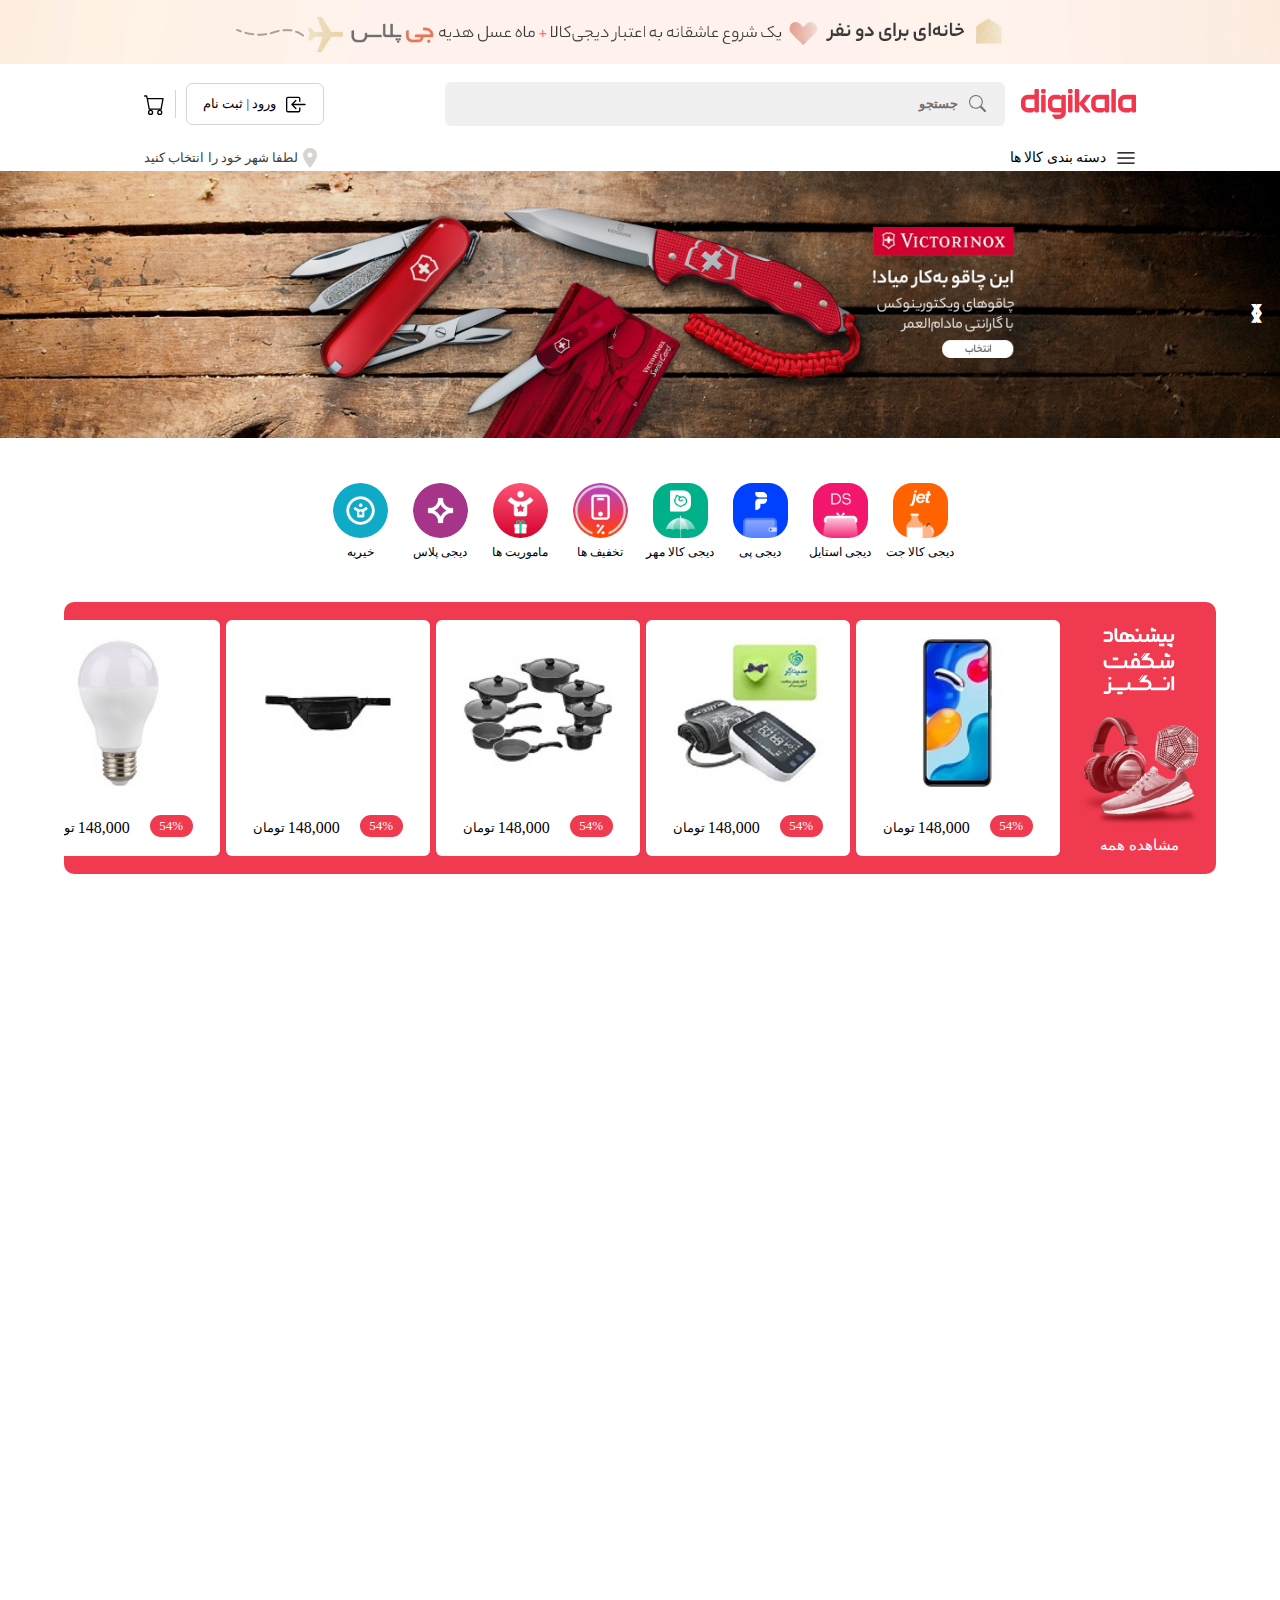
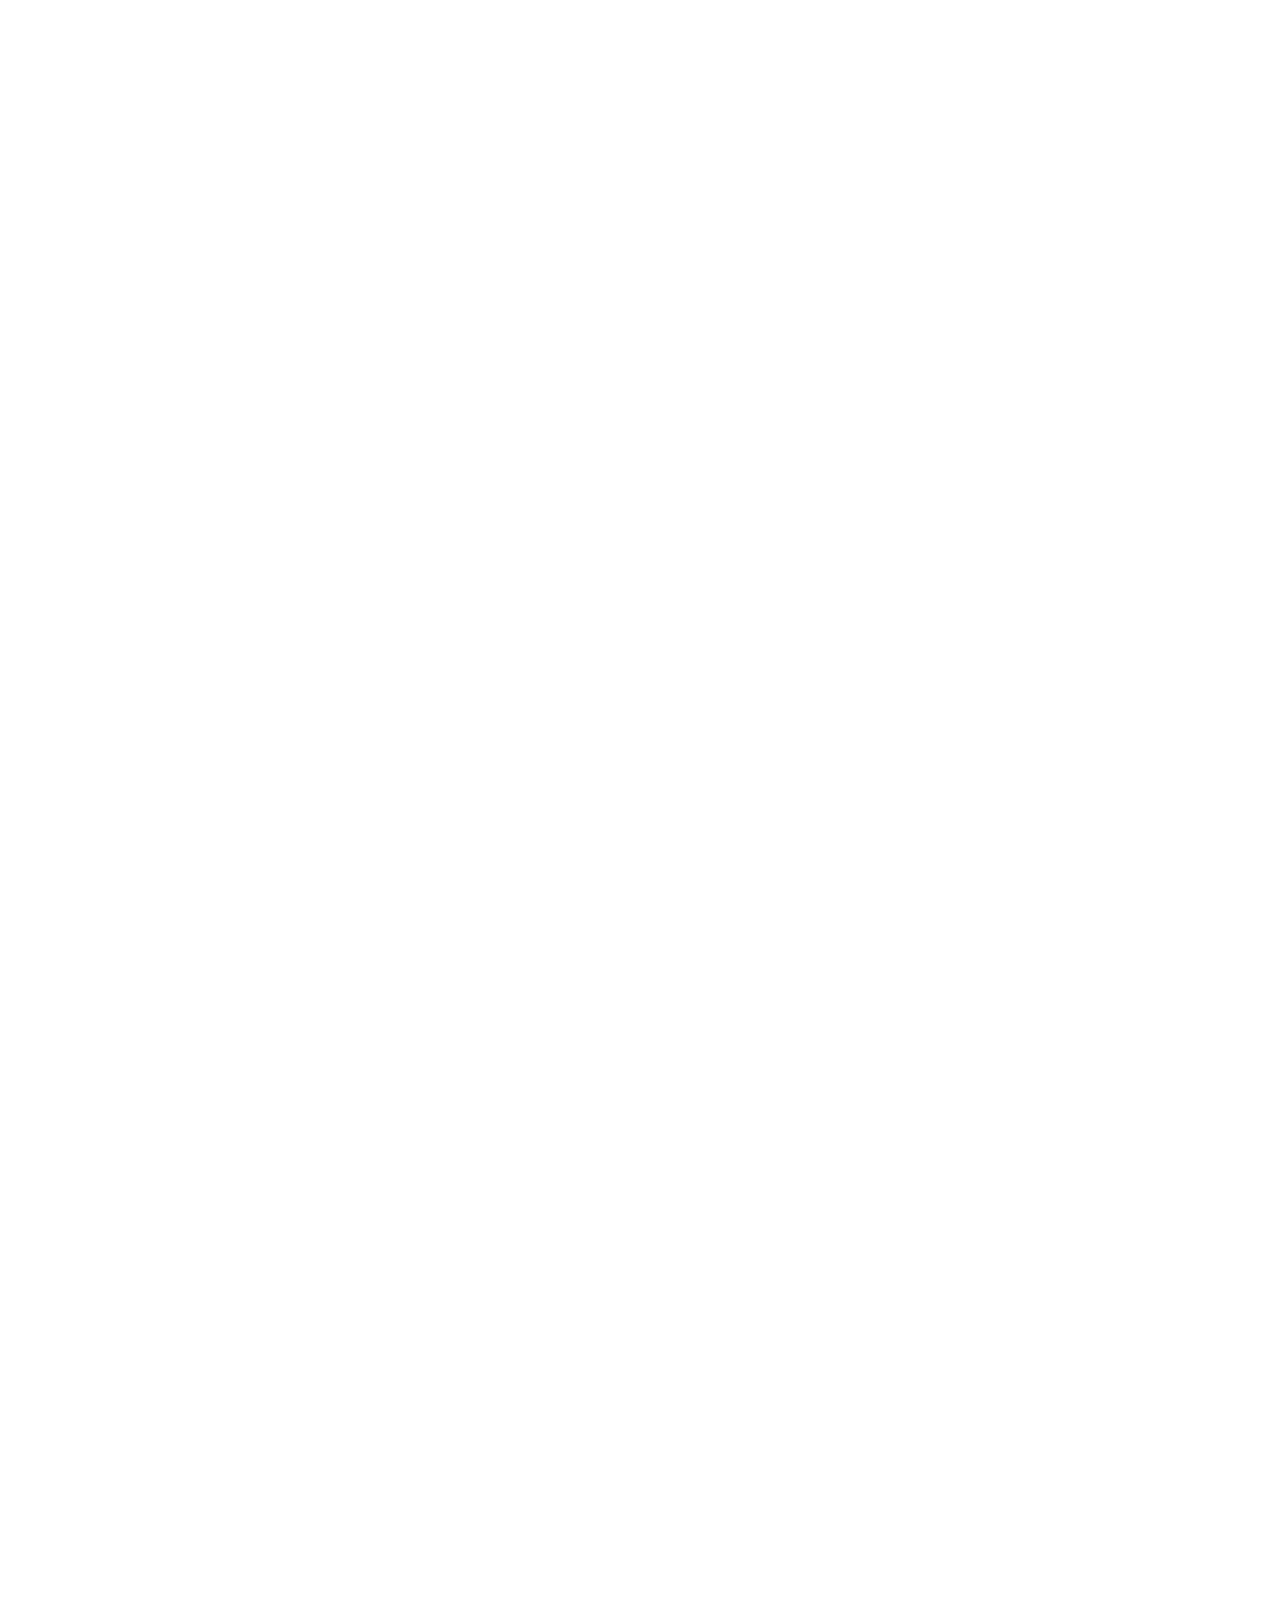
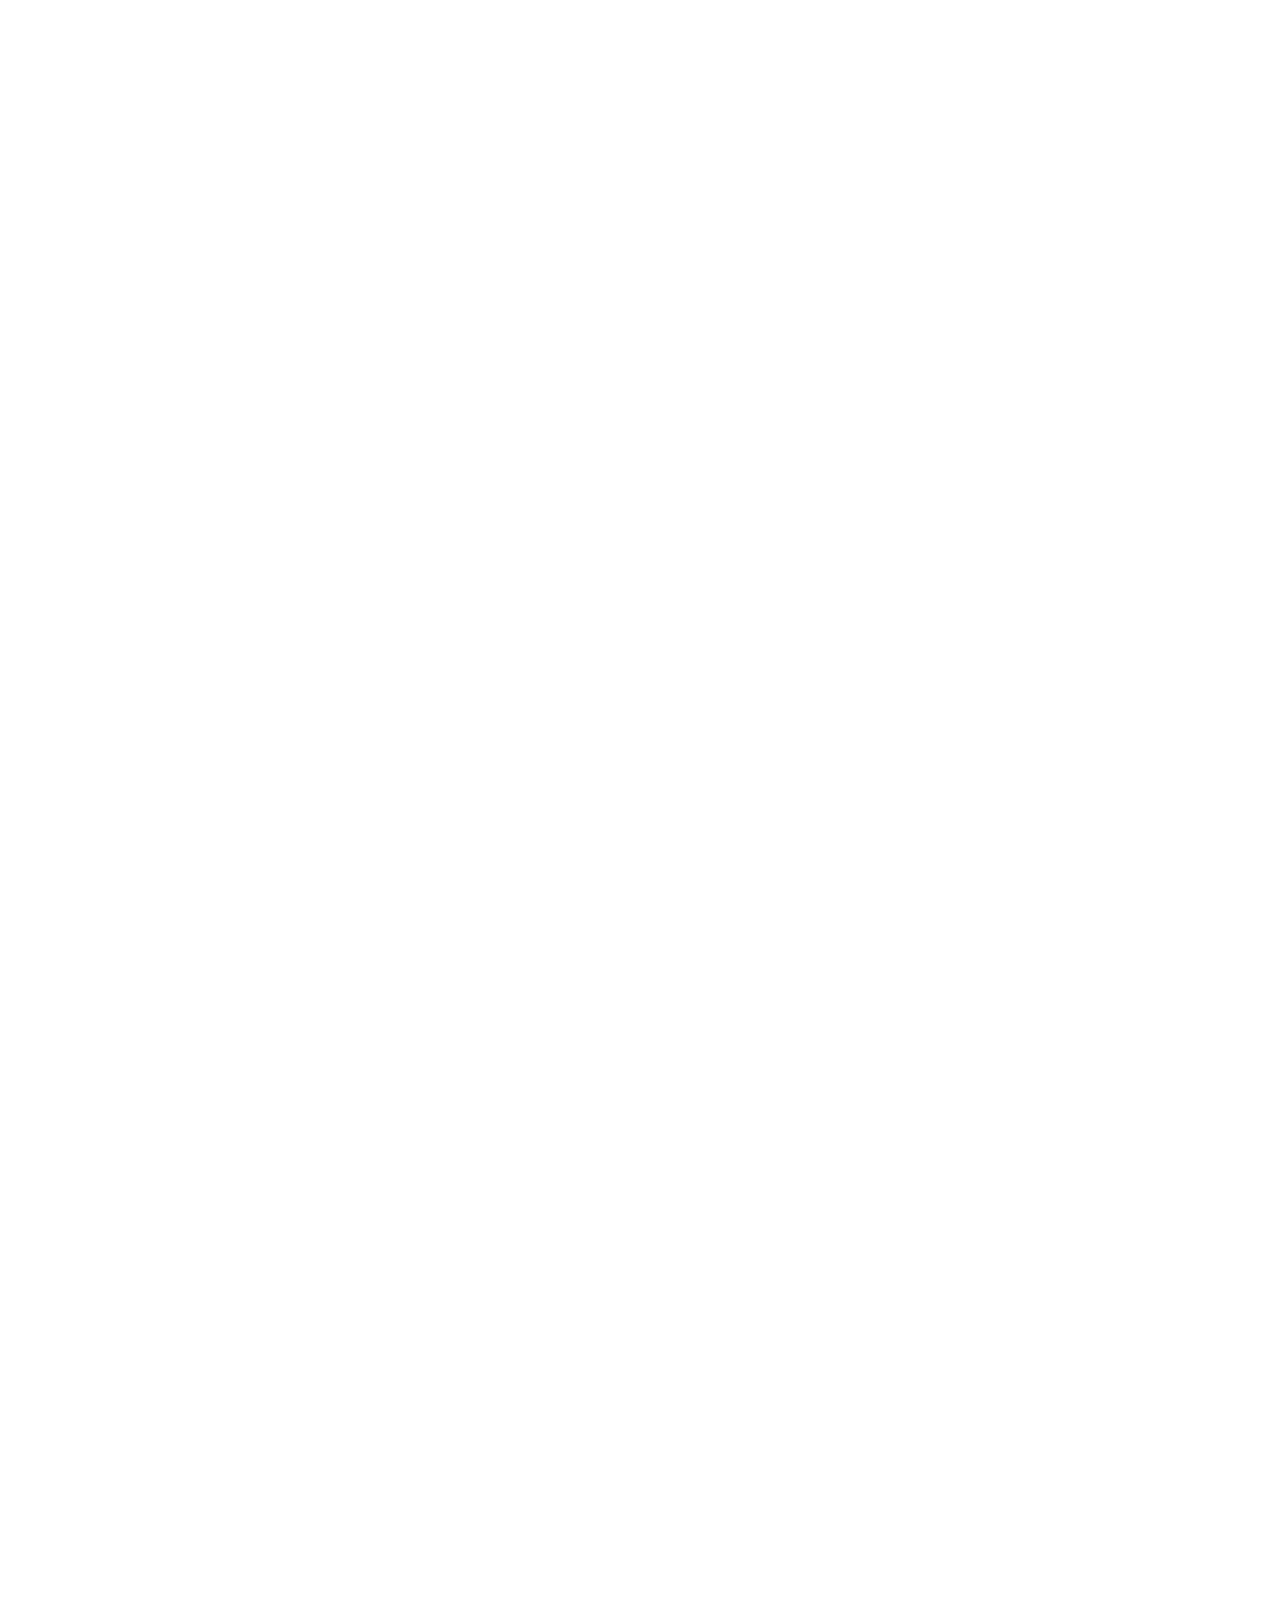
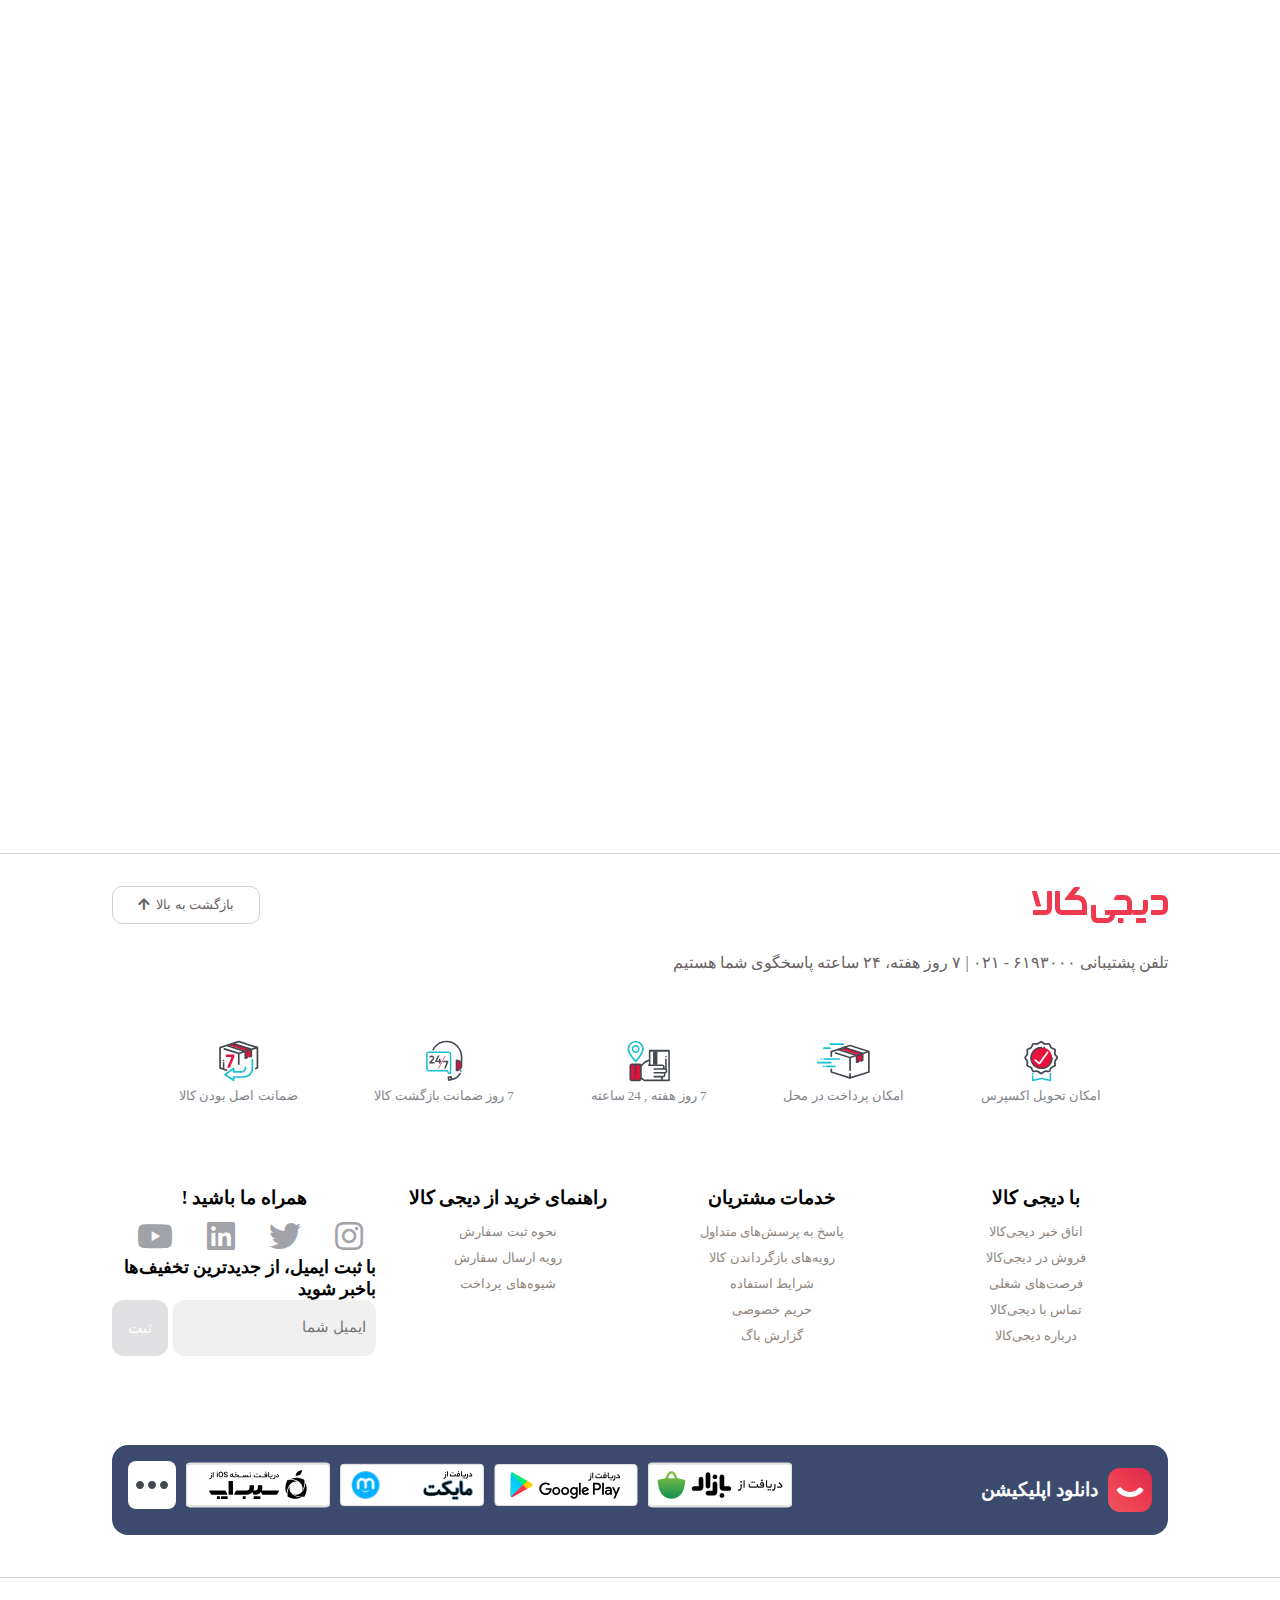
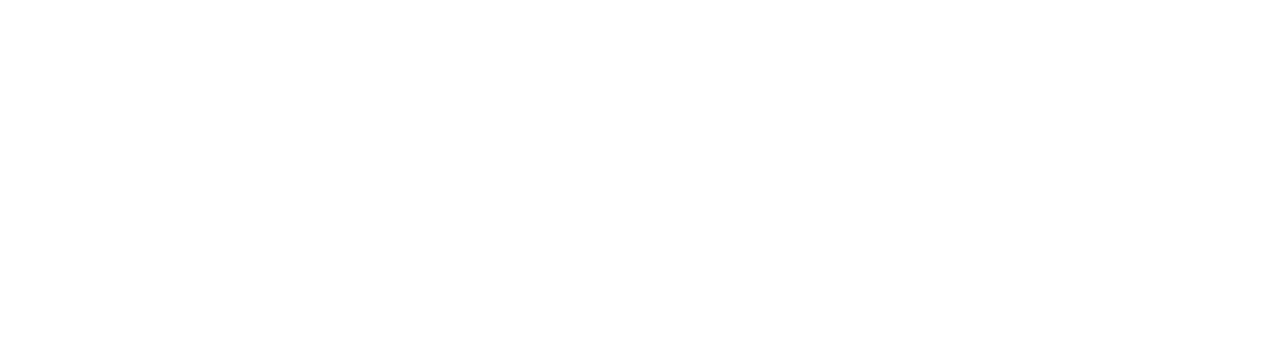
<file: index.html>
<!DOCTYPE html>
<html lang="en">

<head>
    <meta charset="UTF-8">
    <meta http-equiv="X-UA-Compatible" content="IE=edge">
    <meta name="viewport" content="width=device-width, initial-scale=1.0">
    <link rel="stylesheet" href="style.css">
    <link href="https://use.fontawesome.com/releases/v5.7.0/css/all.css" rel="stylesheet">
    <title>DigiKala</title>
</head>

<body>
        <section class="top__rate__wrrapper"></section>
        <section class="Nav__wrrapper">

        <div class="logo__search__wrrapper">
            <div class="Main__logo">
                <img src="Main__image/logo.svg" alt="digikala__logo">
            </div>
            <div class="search__input__wrrapper">
                <div class="search__input">
                        <svg xmlns="http://www.w3.org/2000/svg" width="16" height="16" fill="currentColor" class="bi bi-search" viewBox="0 0 16 16">
                            <path d="M11.742 10.344a6.5 6.5 0 1 0-1.397 1.398h-.001c.03.04.062.078.098.115l3.85 3.85a1 1 0 0 0 1.415-1.414l-3.85-3.85a1.007 1.007 0 0 0-.115-.1zM12 6.5a5.5 5.5 0 1 1-11 0 5.5 5.5 0 0 1 11 0z"/>
                        </svg>
                        <span>جستجو</span>
                </div>
            </div>
        </div>

        <div class="login__userbasket__wrrapper">
            <div class="login__button">
                <svg xmlns="http://www.w3.org/2000/svg" width="16" height="16" fill="currentColor" class="bi bi-box-arrow-in-left" viewBox="0 0 16 16">
                    <path fill-rule="evenodd" d="M10 3.5a.5.5 0 0 0-.5-.5h-8a.5.5 0 0 0-.5.5v9a.5.5 0 0 0 .5.5h8a.5.5 0 0 0 .5-.5v-2a.5.5 0 0 1 1 0v2A1.5 1.5 0 0 1 9.5 14h-8A1.5 1.5 0 0 1 0 12.5v-9A1.5 1.5 0 0 1 1.5 2h8A1.5 1.5 0 0 1 11 3.5v2a.5.5 0 0 1-1 0v-2z"/>
                    <path fill-rule="evenodd" d="M4.146 8.354a.5.5 0 0 1 0-.708l3-3a.5.5 0 1 1 .708.708L5.707 7.5H14.5a.5.5 0 0 1 0 1H5.707l2.147 2.146a.5.5 0 0 1-.708.708l-3-3z"/>
                </svg>
                <a href="login-page.html" id="login__text">ورود | ثبت نام </a>
            </div>
            <div class="line__between__loginbasket login_LineBetween_mainUserBasket"></div>
            <div class="user__basket">
                <svg xmlns="http://www.w3.org/2000/svg" width="16" height="16" fill="currentColor" class="bi bi-cart" viewBox="0 0 16 16">
                    <path d="M0 1.5A.5.5 0 0 1 .5 1H2a.5.5 0 0 1 .485.379L2.89 3H14.5a.5.5 0 0 1 .491.592l-1.5 8A.5.5 0 0 1 13 12H4a.5.5 0 0 1-.491-.408L2.01 3.607 1.61 2H.5a.5.5 0 0 1-.5-.5zM3.102 4l1.313 7h8.17l1.313-7H3.102zM5 12a2 2 0 1 0 0 4 2 2 0 0 0 0-4zm7 0a2 2 0 1 0 0 4 2 2 0 0 0 0-4zm-7 1a1 1 0 1 1 0 2 1 1 0 0 1 0-2zm7 0a1 1 0 1 1 0 2 1 1 0 0 1 0-2z"/>
                </svg>
            </div>
        </div>

        </section>

        <section class="Menu__wrrapper">
        <div class="main__menu">
            <div class="menu__commodity">
                <img src="Main__image/menu__icon.png" alt="menu icon">
                <span> دسته بندی کالا ها</span>
            </div>
            <div class="line__between__loginbasket"></div>
            <div class="menu__item">
                <img src="Main__image/hot__icon.png" alt="menu icon">
                <span>پرفروش ترین ها</span>
            </div>
            <div class="menu__item">
                <img src="Main__image/takhfif__icon.png" alt="menu icon">
                <span>تخفیف ها و پیشنهادها</span>
            </div>
            <div class="menu__item">
                <img src="Main__image/takhfif__icon2.png" alt="menu icon">
                <span>شگفت انگیزها</span>
            </div>
            <div class="menu__item">
                <span>سوالی دارید ؟</span>
            </div>
            <div class="menu__item">
                <span>فروشنده شوید !</span>
            </div>
        </div>
        <div class="your__location">
            <img src="Main__image/location__icon.png" alt="menu icon">
            <span>لطفا شهر خود را انتخاب کنید</span>
        </div>
        </section>
       
<div class="slideshow-container">
    <div class="mySlides1">
      <img src="Main__image/slider/0df67e1ffe5fb5892c8ce74b96768bf738f7838c_1689080443.webp" style="width:100%">
    </div>
  
    <div class="mySlides1">
      <img src="Main__image/slider/6b81f03160bbb630a9be970ec7afd8d1592691e0_1688477098.webp" style="width:100%">
    </div>
  
    <div class="mySlides1">
      <img src="Main__image/slider/863be056a923ab0db1d739d948dc94d761edc801_1688567510.webp" style="width:100%">
    </div>
  
    <a class="prev" onclick="plusSlides(-1, 0)">&#10094;</a>
    <a class="next" onclick="plusSlides(1, 0)">&#10095;</a>
  </div>

    <main>
        <section class="other__application__part">
            <div class="other__application__wrrapper">
                <div class="other__application__item">
                    <div class="digi digijet"></div>
                    <span class="other__application__item__name">دیجی کالا جت</span>
                </div>
                <div class="other__application__item">
                    <div class="digi digistyle"></div>
                    <span class="other__application__item__name">دیجی استایل</span>
                </div>
                <div class="other__application__item">
                    <div class="digi digipay"></div>
                    <span class="other__application__item__name">دیجی پی</span>
                </div>
                <div class="other__application__item">
                    <div class="digi digimehr"></div>
                    <span class="other__application__item__name">دیجی کالا مهر</span>
                </div>
                <div class="other__application__item">
                    <div class="digicircle digitakhfif"></div>
                    <span class="other__application__item__name">تخفیف ها</span>
                </div>
                <div class="other__application__item">
                    <div class="digicircle digimamoriat"></div>
                    <span class="other__application__item__name">ماموریت ها</span>
                </div>
                <div class="other__application__item">
                    <div class="digicircle digiplus"></div>
                    <span class="other__application__item__name">دیجی پلاس</span>
                </div>
                <div class="other__application__item">
                    <div class="digicircle digicharity"></div>
                    <span class="other__application__item__name">خیریه</span>
                </div>
            </div>
        </section>

        <section class="everytime__reduction">
            <div class="everytime__reduction__wrrapper">
                <div class="everytime__reduction__rightitem">
                    <div class="everytime__reduction__firstimg"></div>
                    <div class="everytime__reduction__secondimg"></div>
                    <span class="reduction__showall">مشاهده همه </span>
                </div>
                <div class="everytime__reduction__leftitem">
                    <div class="reduction__commodity">
                        <img src="Main__image/reduction/mobile.jpg" alt="">
                        <div class="price__takhfif">
                            <span class="takhfiif">54%</span>
                            <div class="main__price">
                                <span class="price">148,000</span> 
                                <span class="toman">تومان</span>
                            </div>
                        </div>
                    </div>
                    <div class="reduction__commodity">
                        <img src="Main__image/reduction/dastgah__feshar.jpg" alt="">
                        <div class="price__takhfif">
                            <span class="takhfiif">54%</span>
                            <div class="main__price">
                                <span class="price">148,000</span> 
                                <span class="toman">تومان</span>
                            </div>
                        </div>
                    </div>
                    <div class="reduction__commodity">
                        <img src="Main__image/reduction/ghablme.jpg" alt="">
                        <div class="price__takhfif">
                            <span class="takhfiif">54%</span>
                            <div class="main__price">
                                <span class="price">148,000</span> 
                                <span class="toman">تومان</span>
                            </div>
                        </div>
                    </div>
                    <div class="reduction__commodity">
                        <img src="Main__image/reduction/kamarband.jpg" alt="">
                        <div class="price__takhfif">
                            <span class="takhfiif">54%</span>
                            <div class="main__price">
                                <span class="price">148,000</span> 
                                <span class="toman">تومان</span>
                            </div>
                        </div>
                    </div>
                    <div class="reduction__commodity">
                        <img src="Main__image/reduction/lamp.jpg" alt="">
                        <div class="price__takhfif">
                            <span class="takhfiif">54%</span>
                            <div class="main__price">
                                <span class="price">148,000</span> 
                                <span class="toman">تومان</span>
                            </div>
                        </div>
                    </div>
                </div>
            </div>
        </section>

        <section class="Supermarket">
            <div class="supermarket__wrrapper">
                <div class="fresh__part">
                    <div class="supermarket__icon"></div>
                    <div class="supermarket__typo"></div>
                    <div class="supermarket__takhfif"><pre>تا   42%   تخفیف</pre> </div>
                </div>
                <div class="fresh__commodity">
                    <div class="fresh__commodity__item first__item"></div>
                    <div class="fresh__commodity__item second__item"></div>
                    <div class="fresh__commodity__item third__item"></div>
                    <div class="fresh__commodity__item forth__item"></div>
                    <div class="fresh__commodity__item fifth__item"></div>
                    <div class="more__fresh__comoditybtn">
                        <pre>بیش  از  80  کالا </pre>
                        <img src="Main__image/icons8-left-24.png" alt="right arrow">
                    </div>
                </div>
            </div>
        </section>

        <section class="Bottom__Supermarket">
            <div class="Bottom__Supermarket__wrrapper">
                <div class="Bottom__Supermarket__item">
                    <img src="Main__image/bottommarket/first.jpg" alt="">
                </div>
                <div class="Bottom__Supermarket__item">
                    <img src="Main__image/bottommarket/second.jpg" alt="">
                </div>
                <div class="Bottom__Supermarket__item">
                    <img src="Main__image/bottommarket/third.jpg" alt="">
                </div>
                <div class="Bottom__Supermarket__item">
                    <img src="Main__image/bottommarket/forth.jpg" alt="">
                </div>
            </div>
        </section>

        <section class="commodity__division">
            <div class="commodity__division__wrrapper">
                    <h1 class="devision__title__text">دسته بندی دیجی کالا</h1>
                <div class="main__division">
                    <figure class="commodity__division__img">
                        <img class="division__img" src="Main__image/division__part/first.png" alt="">
                        <figcaption class="commodity__division__name">کالای دیجیتال</figcaption>
                    </figure>


                    <figure class="commodity__division__img">
                        <img class="division__img" src="Main__image/division__part/257f286aa7085d70d7449e8d2c5010414d35ae56_1647688130.png" alt="">
                        <figcaption class="commodity__division__name">خودرو  , ابزار و تجهیزات صنعتی</figcaption>
                    </figure>


                    <figure class="commodity__division__img">
                        <img class="division__img" src="Main__image/division__part/third.png" alt="">
                        <figcaption class="commodity__division__name">مد و پوشاک</figcaption>                     
                    </figure>


                    <figure class="commodity__division__img">
                        <img class="division__img" src="Main__image/division__part/forth.png" alt="">
                        <figcaption class="commodity__division__name">اسباب بازی , کودک و نوزاد</figcaption>                    
                    </figure>


                    <figure class="commodity__division__img">
                        <img class="division__img" src="Main__image/division__part/fifth.png" alt="">
                        <figcaption class="commodity__division__name">کالا های سوپر مارکتی</figcaption>
                    </figure>


                    <figure class="commodity__division__img">
                        <img class="division__img" src="Main__image/division__part/sixth.png" alt="">
                        <figcaption class="commodity__division__name">زیبایی و سلامت</figcaption>                       
                    </figure>


                    <figure class="commodity__division__img">
                        <img class="division__img" src="Main__image/division__part/seventh.png" alt="">
                        <figcaption class="commodity__division__name">خانه و آشپزخانه</figcaption>                       
                    </figure>


                    <figure class="commodity__division__img">
                        <img class="division__img" src="Main__image/division__part/eighth.png" alt="">
                        <figcaption class="commodity__division__name">کتاب , لوازم تحریر</figcaption>                        
                    </figure>


                    <figure class="commodity__division__img">
                        <img class="division__img" src="Main__image/division__part/nineth.png" alt="">
                        <figcaption class="commodity__division__name">ورزش و سفر</figcaption>                       
                    </figure>

                    
                    <figure class="commodity__division__img">
                        <img class="division__img" src="Main__image/division__part/tenth.png" alt="">
                        <figcaption class="commodity__division__name">محصولات بومی و محلی</figcaption>
                    </figure>
                </div>
            </div>
        </section>

        <section class="bottom__devision">
                <div class="bottom__devision__item">
                    <img src="Main__image/bottom__devision/first.jpg" alt="">
                </div>
                <div class="bottom__devision__item">
                    <img src="Main__image/bottom__devision/second.jpg" alt="">
                </div>
        </section>

        <section class="digikala__suggestion">
            <div class="digikala__suggestion__wrrapper">

                <div class="digikala__suggestion__title">پیشنهاد دیجی کالا</div>

                <div class="digikala__suggestion__commodity">
                    <figure class="suggestion__commodity__main">
                        <div class="suggestion__commodity__backcolor">
                            <img class="suggestion__commodity__img" src="Main__image/digikala suggestion/first.jpg" alt="">
                        </div>
                        <figcaption class="suggestion__commodity__name">گوشی موبایل</figcaption>
                    </figure>


                    <figure class="suggestion__commodity__main">
                        <div class="suggestion__commodity__backcolor">
                            <img class="suggestion__commodity__img" src="Main__image/digikala suggestion/second.jpg" alt="">
                        </div>
                        <figcaption class="suggestion__commodity__name">هدفون هدست و..</figcaption>
                    </figure>


                    <figure class="suggestion__commodity__main">
                        <div class="suggestion__commodity__backcolor">
                            <img class="suggestion__commodity__img" src="Main__image/digikala suggestion/third.jpg" alt="">
                        </div>
                        <figcaption class="suggestion__commodity__name">پاوربانک</figcaption>
                    </figure>


                    <figure class="suggestion__commodity__main">
                        <div class="suggestion__commodity__backcolor">
                            <img class="suggestion__commodity__img" src="Main__image/digikala suggestion/forth.jpg" alt="">
                        </div>
                        <figcaption class="suggestion__commodity__name">سویشرت هودی و...</figcaption>
                    </figure>


                    <figure class="suggestion__commodity__main">
                        <div class="suggestion__commodity__backcolor">
                            <img class="suggestion__commodity__img" src="Main__image/digikala suggestion/fifth.jpg" alt="">
                        </div>
                        <figcaption class="suggestion__commodity__name">ست لباس راحتی</figcaption>
                    </figure>


                    <figure class="suggestion__commodity__main">
                        <div class="suggestion__commodity__backcolor">
                            <img class="suggestion__commodity__img" src="Main__image/digikala suggestion/sixth.jpg" alt="">
                        </div>
                        <figcaption class="suggestion__commodity__name">پالتو زنانه</figcaption>
                    </figure>


                    <figure class="suggestion__commodity__main">
                        <div class="suggestion__commodity__backcolor">
                            <img class="suggestion__commodity__img" src="Main__image/digikala suggestion/seventh.jpg" alt="">
                        </div>
                        <figcaption class="suggestion__commodity__name">ساعت هوشمند</figcaption>
                    </figure>


                    <figure class="suggestion__commodity__main">
                        <div class="suggestion__commodity__backcolor">
                            <img class="suggestion__commodity__img" src="Main__image/digikala suggestion/eight.jpg" alt="">
                        </div>
                        <figcaption class="suggestion__commodity__name">کفش ورزشی مردانه</figcaption>
                    </figure>


                    <figure class="suggestion__commodity__main">
                        <div class="suggestion__commodity__backcolor">
                            <img class="suggestion__commodity__img" src="Main__image/digikala suggestion/nineth.jpg" alt="">
                        </div>
                        <figcaption class="suggestion__commodity__name">(اسپیکر (بلندگو</figcaption>
                    </figure>


                    <figure class="suggestion__commodity__main">
                        <div class="suggestion__commodity__backcolor">
                            <img class="suggestion__commodity__img" src="Main__image/digikala suggestion/ten.jpg" alt="">
                        </div>
                        <figcaption class="suggestion__commodity__name">شلوار جین مردانه</figcaption>
                    </figure>


                    <figure class="suggestion__commodity__main">
                        <div class="suggestion__commodity__backcolor">
                            <img class="suggestion__commodity__img" src="Main__image/digikala suggestion/eleven.jpg" alt="">
                        </div>
                        <figcaption class="suggestion__commodity__name">پیراهن دخترانه</figcaption>
                    </figure>


                    <figure class="suggestion__commodity__main">
                        <div class="suggestion__commodity__backcolor">
                            <img class="suggestion__commodity__img" src="Main__image/digikala suggestion/twelve.jpg" alt="">
                        </div>
                        <figcaption class="suggestion__commodity__name">پیراهن و لباس مجلسی</figcaption>
                    </figure>
                </div>
            </div>
        </section>

        <section class="best__brands">
            <div class="best__brands__wrrrapper">
                <div class="best__brands__title">محبوب ترین برندها</div>

                <div class="best__brands__logo">
                    <div class="logos">
                        <img src="Main__image/Commodity__logo/first.png" alt="logos">
                    </div>
                    <div class="logos ">
                        <img src="Main__image/Commodity__logo/second.png" alt="logos">
                    </div>
                    <div class="logos">
                        <img src="Main__image/Commodity__logo/third.png" alt="logos">
                    </div>
                    <div class="logos">
                        <img src="Main__image/Commodity__logo/forth.png" alt="logos">
                    </div>
                    <div class="logos">
                        <img src="Main__image/Commodity__logo/fifth.png" alt="logos">
                    </div>
                    <div class="logos">
                        <img src="Main__image/Commodity__logo/sixth.png" alt="logos">
                    </div>
                    <div class="logos">
                        <img src="Main__image/Commodity__logo/seventh.jpg" alt="logos">
                    </div>
                    <div class="logos">
                        <img src="Main__image/Commodity__logo/eight.png" alt="logos">
                    </div>
                </div>
            </div>
        </section>

        <section class="bottom__brands">
            <div class="bottom__brands__wrrapper">


                <div class="brannds__wrrapper firstpart">

                    <div class="brannds__title">
                        <span class="title__your__viwe">گوشی موبایل</span>
                        <span class="your__viwe">بر اساس بازدید های شما</span>
                    </div>
                    
                    <div class="brannds__commodity">
                        <img src="Main__image/Bottom__brands/mobile1.jpg" class="brannds__image">                                                 
                        <img src="Main__image/Bottom__brands/mobile2.jpg" class="brannds__image">                                                
                        <img src="Main__image/Bottom__brands/mobile3.jpg" class="brannds__image">              
                        <img src="Main__image/Bottom__brands/mobile4.jpg" class="brannds__image">
                    </div>
                    <div class="first__brannds__showall">
                        <span>مشاهده ما</span>
                        <img src="Main__image/arrow left.png" alt="arrow left">
                    </div>
                </div>
                <div class="brannds__wrrapper secondpart">
                    <div class="brannds__title">
                        <span class="title__your__viwe">هدفون، هدست و هندزفری</span>
                        <span class="your__viwe">بر اساس بازدید های شما</span>
                    </div>
                    <div class="brannds__commodity">
                        <img src="Main__image/Bottom__brands/hedphone1.jpg" class="brannds__image">                                                 
                        <img src="Main__image/Bottom__brands/headphone2.jpg" class="brannds__image">                                                
                        <img src="Main__image/Bottom__brands/headphone3.jpg" class="brannds__image">              
                        <img src="Main__image/Bottom__brands/headphone4.jpg" class="brannds__image">
                    </div>
                    <div class="first__brannds__showall">
                        <span>مشاهده ما</span>
                        <img src="Main__image/arrow left.png" alt="arrow left">
                    </div>
                </div>
                <div class="brannds__wrrapper">
                    <div class="brannds__title">
                        <span class="title__your__viwe">ساعت های هوشمند</span>
                        <span class="your__viwe">بر اساس بازدید های شما</span>   
                    </div>

                    <div class="brannds__commodity thirdpart">
                        <img src="Main__image/Bottom__brands/clock1.jpg" class="brannds__image">                                                 
                        <img src="Main__image/Bottom__brands/clock2.jpg" class="brannds__image">                                                
                        <img src="Main__image/Bottom__brands/clock3.jpg" class="brannds__image">              
                        <img src="Main__image/Bottom__brands/clock4.jpg" class="brannds__image">
                    </div>
                    
                    <div class="first__brannds__showall">
                        <span>مشاهده ما</span>
                        <img src="Main__image/arrow left.png" alt="arrow left">
                    </div>
                </div>
            </div>
        </section>

        <section class="digiplus__wrrapper">
            <div class="digiplus__main">
                <img src="Main__image/Digiplus/digiplus-logo.svg" alt="logo" class="digiplus__main__part">
                <h5 class="digiplus__titile">خدمات ویژه برای اعضای دیجی پلاس</h5>
                <div class="digiplus__btn">
                    <span>عضویت</span>
                    <img src="Main__image/Digiplus/icons8-left-24.png" alt="arrow left">
                </div>
                <img src="Main__image/Digiplus/plus-widget.png" alt="png file" id="png__digiplus">
            </div>

            <div class="digiplus__money">
                <div class="digiplus__money__title">
                    <span>هدیه نقدی</span>
                    <div class="title__see__other">
                        <span class="title__see__other__text">مشاهده همه</span>
                        <img src="Main__image/Digiplus/icons8-left-arrow-24.png" alt="">
                    </div>
                </div>
                <div class="digiplus__money__commodity">
                    <img src="Main__image/Digiplus/achar.jpg" alt="">
                    <img src="Main__image/Digiplus/ghablme.jpg" alt="">
                    <img src="Main__image/Digiplus/kamarband.jpg" alt="">
                    <img src="Main__image/Digiplus/lamp.jpg" alt="">
                    <img src="Main__image/Digiplus/mobile.jpg" alt="">
                    <img src="Main__image/Digiplus/dastgah__feshar.jpg" alt="">
                </div>
            </div>

            <div class="digiplus__money">
                <div class="digiplus__money__title">
                    <span>ارسال فوری</span>
                    <div class="title__see__other">
                        <span class="title__see__other__text">مشاهده همه</span>
                        <img src="Main__image/Digiplus/icons8-left-arrow-24.png" alt="">
                    </div>
                </div>
                <div class="digiplus__money__commodity">
                    <img src="Main__image/Digiplus/achar.jpg" alt="">
                    <img src="Main__image/Digiplus/ghablme.jpg" alt="">
                    <img src="Main__image/Digiplus/kamarband.jpg" alt="">
                    <img src="Main__image/Digiplus/lamp.jpg" alt="">
                    <img src="Main__image/Digiplus/mobile.jpg" alt="">
                    <img src="Main__image/Digiplus/dastgah__feshar.jpg" alt="">
                </div>
            </div>
        </section>

        <section class="digi__club">
            <div class="digi__club__logo">
                <img src="Main__image/bottom__digiplus/digiclub-logo-white.svg" alt="">
            </div>
            <div class="digi__club__item">
                <div class="Gardone">
                    <span class="digi__Club__Item__name">ماموریت ها</span>
                    <img src="Main__image/bottom__digiplus/first.png" alt="gardone">
                </div>

                <div class="Gardone">
                    <span class="digi__Club__Item__name">گردونه شانس</span>
                    <img src="Main__image/bottom__digiplus/second.png" alt="gardone">
                </div>

                <div class="Gardone">
                    <span class="digi__Club__Item__name">جایزه ها</span>
                    <img src="Main__image/bottom__digiplus/third.png" alt="gardone">
                </div>
            </div>
        </section>

        <section class="best__Sales">
            <div class="best__sales__title">پرفروش ترین کالاها</i></div>
            <div class="best__Sales__Main">
                <div class="best__Sales__item">
                    <div class="best__Sales__EachRow">
                        <img src="Main__image/bestSales/1-1.jpg" alt="">
                        <span class="best__Sales__Number">1</span>
                        <span class="best__Sales__Name">هندزفری بلوتوثی مدل  inpods 12</span>
                    </div>
                    <div class="best__Sales__EachRow">
                        <img src="Main__image/bestSales/1-2.jpg" alt="">
                        <span class="best__Sales__Number">2</span>
                        <span class="best__Sales__Name">هندزفری بلوتوثی مدل  inpods 12</span>
                    </div>
                    <div class="best__Sales__EachRow">
                        <img src="Main__image/bestSales/1-3.jpg" alt="">
                        <span class="best__Sales__Number">3</span>
                        <span class="best__Sales__Name">هندزفری بلوتوثی مدل  inpods 12</span>
                    </div>
                </div>

                <div class="best__Sales__item">
                    <div class="best__Sales__EachRow">
                        <img src="Main__image/bestSales/2-1.jpg" alt="">
                        <span class="best__Sales__Number">4</span>
                        <span class="best__Sales__Name">هندزفری بلوتوثی مدل  inpods 12</span>
                    </div>
                    <div class="best__Sales__EachRow">
                        <img src="Main__image/bestSales/2-2.jpg" alt="">
                        <span class="best__Sales__Number">5</span>
                        <span class="best__Sales__Name">هندزفری بلوتوثی مدل  inpods 12</span>
                    </div>
                    <div class="best__Sales__EachRow">
                        <img src="Main__image/bestSales/2-3.jpg" alt="">
                        <span class="best__Sales__Number">6</span>
                        <span class="best__Sales__Name">هندزفری بلوتوثی مدل  inpods 12</span>
                    </div>
                </div>

                <div class="best__Sales__item">
                    <div class="best__Sales__EachRow">
                        <img src="Main__image/bestSales/3-1.jpg" alt="">
                        <span class="best__Sales__Number">7</span>
                        <span class="best__Sales__Name">هندزفری بلوتوثی مدل  inpods 12</span>
                    </div>
                    <div class="best__Sales__EachRow">
                        <img src="Main__image/bestSales/3-2.jpg" alt="">
                        <span class="best__Sales__Number">8</span>
                        <span class="best__Sales__Name">هندزفری بلوتوثی مدل  inpods 12</span>
                    </div>
                    <div class="best__Sales__EachRow">
                        <img src="Main__image/bestSales/3-3.jpg" alt="">
                        <span class="best__Sales__Number">9</span>
                        <span class="best__Sales__Name">هندزفری بلوتوثی مدل  inpods 12</span>
                    </div>
                </div>

                <div class="best__Sales__item">
                    <div class="best__Sales__EachRow">
                        <img src="Main__image/bestSales/4-1.png" alt="">
                        <span class="best__Sales__Number">10</span>
                        <span class="best__Sales__Name">هندزفری بلوتوثی مدل  inpods 12</span>
                    </div>
                    <div class="best__Sales__EachRow">
                        <img src="Main__image/bestSales/4-2.jpg" alt="">
                        <span class="best__Sales__Number">11</span>
                        <span class="best__Sales__Name">هندزفری بلوتوثی مدل  inpods 12</span>
                    </div>
                    <div class="best__Sales__EachRow">
                        <img src="Main__image/bestSales/4-3.jpg" alt="">
                        <span class="best__Sales__Number">12</span>
                        <span class="best__Sales__Name">هندزفری بلوتوثی مدل  inpods 12</span>
                    </div>
                </div>

            </div>
        </section>

        <section class="bottom__bestSales"></section>

        <section class="readsomeThing__part">
            <div class="readsomeThing__title">خواندنی ها</div>
            <div class="readsomeThing__main">
                <div class="readsomeThing__item">
                    <img src="Main__image/bottom____bestsales/2-1.jpg" alt="">
                    <span class="readsomeThing__text">جت‌های ستاره‌ای مارپیچ در تصویری تماشایی از تلسکوپ جمنای آشکار شدند</span>
                </div>
                <div class="readsomeThing__item">
                    <img src="Main__image/bottom____bestsales/2-2.jpg" alt="">
                    <span class="readsomeThing__text">آغاز یک تحول؛ تفاوت آیفون ۱۴ و ۱۴ پرو بیشتر از همیشه خواهد بود</span>
                </div>
                <div class="readsomeThing__item">
                    <img src="Main__image/bottom____bestsales/2-3.jpg" alt="">
                    <span class="readsomeThing__text">بررسی راکر کودک Bernald؛ دو حالته با ظاهر کودکانه و زیبا</span>
                </div>
                <div class="readsomeThing__item">
                    <img src="Main__image/bottom____bestsales/2-4.jpg" alt="">
                    <span class="readsomeThing__text">ماسک: امکان پرداخت حق اشتراک کاربران توییتر بلو با دوج کوین باید فراهم شود</span>
                </div>
            </div>
        </section>
    </main>

    <footer>
        <div class="footerLogo__Wrrapper">
            <img src="Main__image/bottom____bestsales/digi__logo.svg" alt="digi kala Logo">
            <button class="goUpBtn" for="">بازگشت به بالا <i class="fas fa-arrow-up"></i></button>
        </div>
        <div class="contactUs__Wrrapper">
            <p id="footer__text">تلفن پشتیبانی ۶۱۹۳۰۰۰  - ۰۲۱    |     ۷ روز هفته، ۲۴ ساعته پاسخگوی شما هستیم</p>
        </div>
        <div class="footerSvg__Wrrapper">
            <div class="footerSvg__item">
                <img src="Main__image/bottom____bestsales/original-products.svg" alt="">
                <span class="footersvg__text">امکان تحویل اکسپرس</span>
            </div>
            <div class="footerSvg__item">
                <img src="Main__image/bottom____bestsales/express-delivery.svg" alt="">
                <span class="footersvg__text">امکان پرداخت در محل</span>
            </div>
            <div class="footerSvg__item">
                <img src="Main__image/bottom____bestsales/cash-on-delivery.svg" alt="">
                <span class="footersvg__text">7 روز هفته , 24 ساعته</span>
            </div>
            <div class="footerSvg__item">
                <img src="Main__image/bottom____bestsales/support.svg" alt="">
                <span class="footersvg__text">7 روز ضمانت بازگشت کالا</span>
            </div>
            <div class="footerSvg__item">
                <img src="Main__image/bottom____bestsales/days-return.svg" alt="">
                <span class="footersvg__text">ضمانت اصل بودن کالا</span>
            </div>
        </div>
        <div class="footerTxt__Wrrapper">
            <div class="footerTxt__item">
                <h3>با دیجی کالا</h3>
                <span class="footerTxtEachText">اتاق خبر دیجی‌کالا</span>
                <span class="footerTxtEachText">فروش در دیجی‌کالا</span>
                <span class="footerTxtEachText">فرصت‌های شغلی</span>
                <span class="footerTxtEachText">تماس با دیجی‌کالا</span>
                <span class="footerTxtEachText">درباره دیجی‌کالا</span>
            </div>

            <div class="footerTxt__item">
                <h3>خدمات مشتریان</h3>
                <span class="footerTxtEachText">پاسخ به پرسش‌های متداول</span>
                <span class="footerTxtEachText">رویه‌های بازگرداندن کالا</span>
                <span class="footerTxtEachText">شرایط استفاده</span>
                <span class="footerTxtEachText">حریم خصوصی</span>
                <span class="footerTxtEachText">گزارش باگ</span>
            </div>

            <div class="footerTxt__item">
                <h3>راهنمای خرید از دیجی کالا</h3>
                <span class="footerTxtEachText">نحوه ثبت سفارش</span>
                <span class="footerTxtEachText">رویه ارسال سفارش</span>
                <span class="footerTxtEachText">شیوه‌های پرداخت</span>
            </div>

            <div class="footerTxt__item">
                <h3>همراه ما باشید !</h3>
                <div class="all__DigiKala__Channel">
                    <i class="fab fa-instagram"></i>
                    <i class="fab fa-twitter"></i>
                    <i class="fab fa-linkedin"></i>
                    <i class="fab fa-youtube"></i>
                </div>
                <h4 class="EmailTitr">با ثبت ایمیل، از جدید‌ترین تخفیف‌ها با‌خبر شوید</h4>
                <div class="yourEmail__Input">
                    <input type="email" placeholder="ایمیل شما">
                    <button class="okEmailBtn">ثبت</button>
                </div>
            </div>

        </div>

        <div class="footerGetApp__Wrrapper">
            <div class="downloadAppMainLogo">
                <img src="Main__image/bottom____bestsales/footerLogo.png" alt="">
                <h3 class="downloadAppText">دانلود اپلیکیشن</h3>
            </div>
            <div class="downloadAppAllLogo">
                <img src="Main__image/bottom____bestsales/coffe-bazzar.svg" alt="">
                <img src="Main__image/bottom____bestsales/google-play.svg" alt="">
                <img src="Main__image/bottom____bestsales/myket.svg" alt="">
                <img src="Main__image/bottom____bestsales/sib-app.svg" alt="">
                <img src="Main__image/bottom____bestsales/More.svg" alt="">
            </div>
        </div>
        <div class="footerAbout__Wrrapper"></div>
    </footer>

    <section class="EndSite">
        <h5 class="EndSite__text">برای استفاده از مطالب دیجی‌کالا، داشتن «هدف غیرتجاری» و ذکر «منبع» کافیست. تمام حقوق اين وب‌سايت نیز برای شرکت نوآوران فن آوازه (فروشگاه آنلاین دیجی‌کالا) است.</h5>
        <div class="EndSite__AllLogo">
            <img src="Main__image/Endsite/digiaffiliate.svg" alt="">
            <img src="Main__image/Endsite/digiclub.svg" alt="">
            <img src="Main__image/Endsite/digiexpress.svg" alt="">
            <img src="Main__image/Endsite/digikala-business.svg" alt="">
            <img src="Main__image/Endsite/digimag.svg" alt="">
            <img src="Main__image/Endsite/digiMehr.svg" alt="">
            <img src="Main__image/Endsite/diginext (1).svg" alt="">
            <img src="Main__image/Endsite/digipay.svg" alt="">
            <img src="Main__image/Endsite/digiplus.svg" alt="">
            <img src="Main__image/Endsite/digistyle.svg" alt="">
            <img src="Main__image/Endsite/komoda.svg" alt="">
            <img src="Main__image/Endsite/fidibo.svg" alt="">
            <img src="Main__image/Endsite/pindo.svg" alt="">
            <img src="Main__image/Endsite/jet.svg" alt="">
        </div>
    </section>
<script src="main.js"></script>
</body>

</html>
</file>
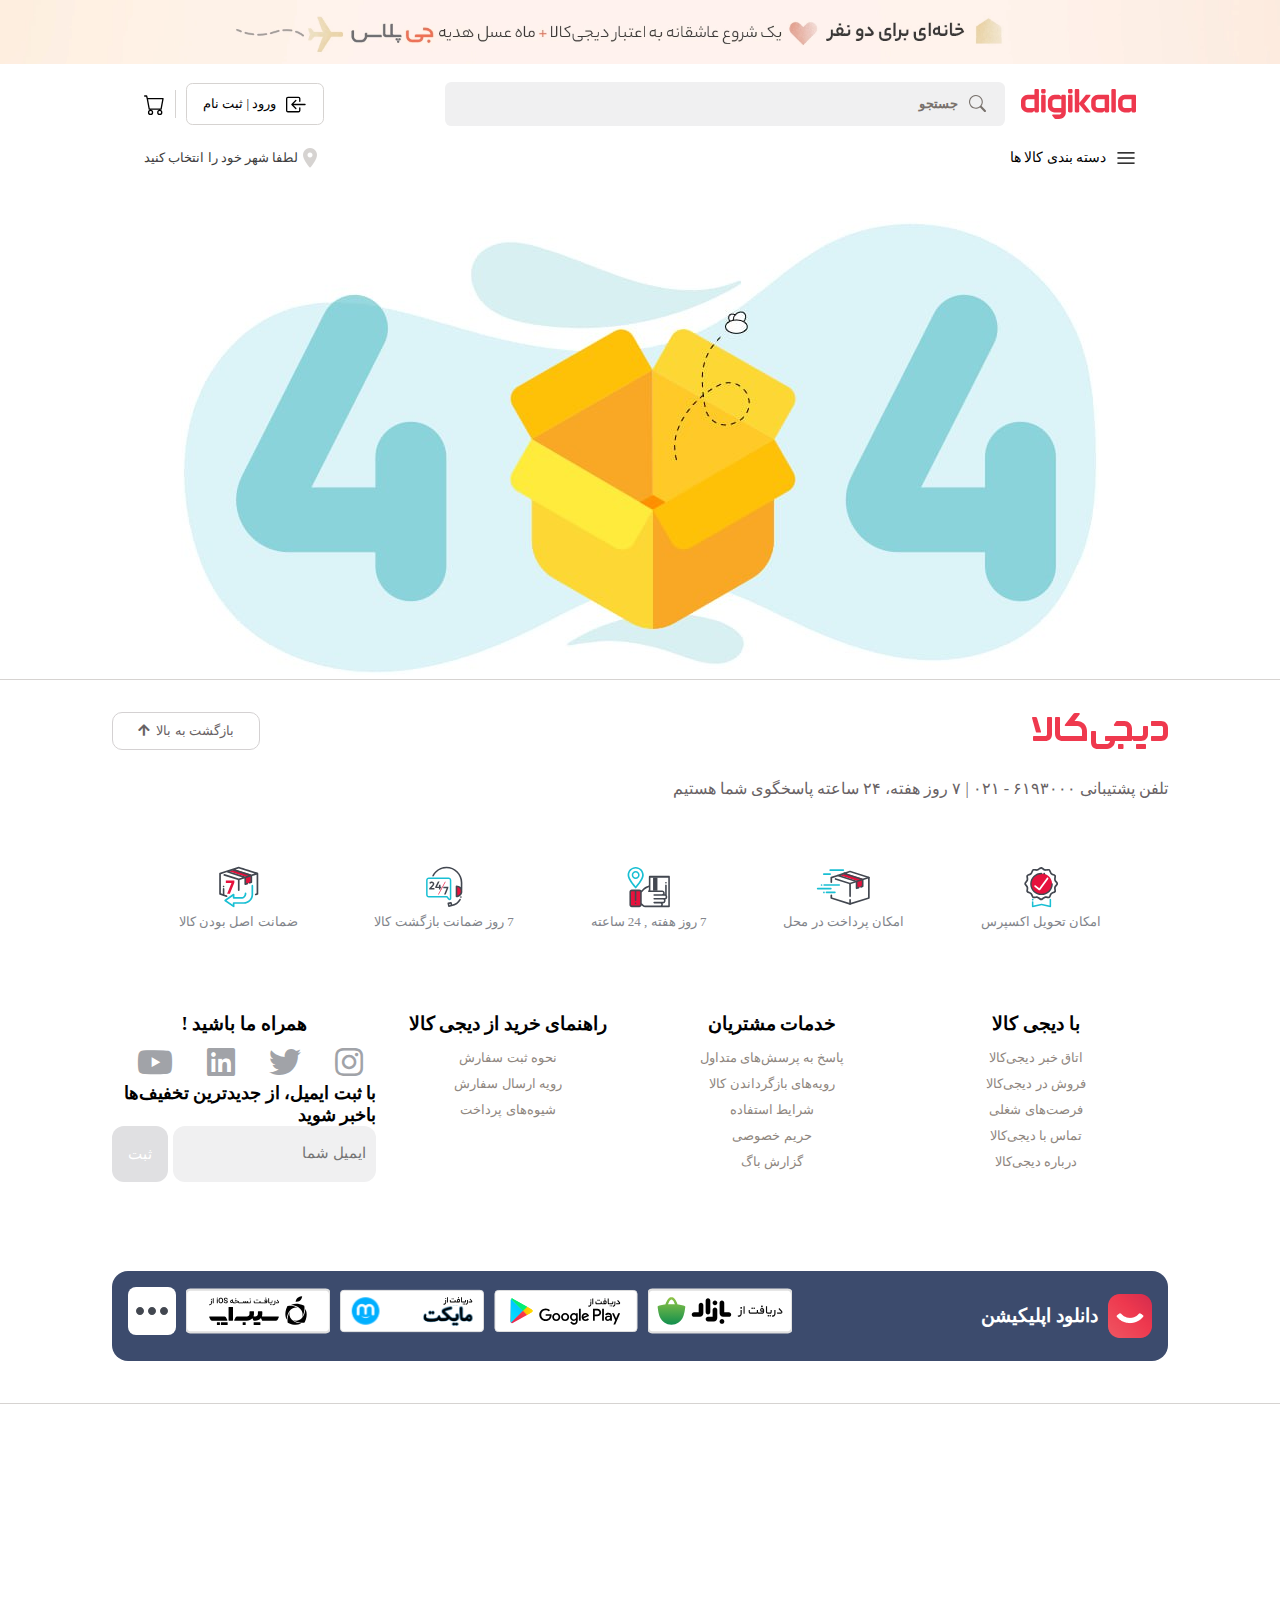
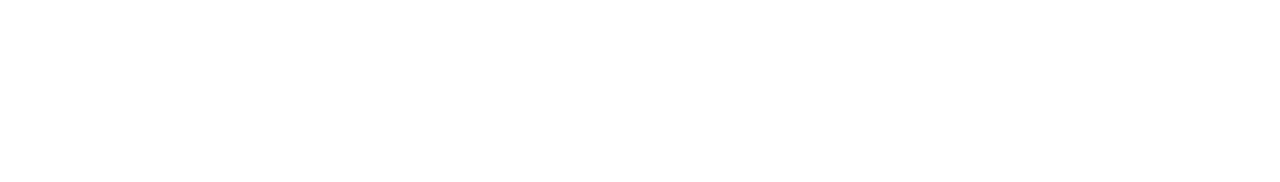
<file: 404-page.html>
<!DOCTYPE html>
<html lang="en">

<head>
    <meta charset="UTF-8">
    <meta http-equiv="X-UA-Compatible" content="IE=edge">
    <meta name="viewport" content="width=device-width, initial-scale=1.0">
    <link rel="stylesheet" href="style.css">
    <link href="https://use.fontawesome.com/releases/v5.7.0/css/all.css" rel="stylesheet">
    <title>DigiKala</title>
</head>

<body>
        <section class="top__rate__wrrapper"></section>
        <section class="Nav__wrrapper">

        <div class="logo__search__wrrapper">
            <div class="Main__logo">
                <img src="Main__image/logo.svg" alt="digikala__logo">
            </div>
            <div class="search__input__wrrapper">
                <div class="search__input">
                        <svg xmlns="http://www.w3.org/2000/svg" width="16" height="16" fill="currentColor" class="bi bi-search" viewBox="0 0 16 16">
                            <path d="M11.742 10.344a6.5 6.5 0 1 0-1.397 1.398h-.001c.03.04.062.078.098.115l3.85 3.85a1 1 0 0 0 1.415-1.414l-3.85-3.85a1.007 1.007 0 0 0-.115-.1zM12 6.5a5.5 5.5 0 1 1-11 0 5.5 5.5 0 0 1 11 0z"/>
                        </svg>
                        <span>جستجو</span>
                </div>
            </div>
        </div>

        <div class="login__userbasket__wrrapper">
            <div class="login__button">
                <svg xmlns="http://www.w3.org/2000/svg" width="16" height="16" fill="currentColor" class="bi bi-box-arrow-in-left" viewBox="0 0 16 16">
                    <path fill-rule="evenodd" d="M10 3.5a.5.5 0 0 0-.5-.5h-8a.5.5 0 0 0-.5.5v9a.5.5 0 0 0 .5.5h8a.5.5 0 0 0 .5-.5v-2a.5.5 0 0 1 1 0v2A1.5 1.5 0 0 1 9.5 14h-8A1.5 1.5 0 0 1 0 12.5v-9A1.5 1.5 0 0 1 1.5 2h8A1.5 1.5 0 0 1 11 3.5v2a.5.5 0 0 1-1 0v-2z"/>
                    <path fill-rule="evenodd" d="M4.146 8.354a.5.5 0 0 1 0-.708l3-3a.5.5 0 1 1 .708.708L5.707 7.5H14.5a.5.5 0 0 1 0 1H5.707l2.147 2.146a.5.5 0 0 1-.708.708l-3-3z"/>
                </svg>
                <a href="#" id="login__text">ورود | ثبت نام </a>
            </div>
            <div class="line__between__loginbasket login_LineBetween_mainUserBasket"></div>
            <div class="user__basket">
                <svg xmlns="http://www.w3.org/2000/svg" width="16" height="16" fill="currentColor" class="bi bi-cart" viewBox="0 0 16 16">
                    <path d="M0 1.5A.5.5 0 0 1 .5 1H2a.5.5 0 0 1 .485.379L2.89 3H14.5a.5.5 0 0 1 .491.592l-1.5 8A.5.5 0 0 1 13 12H4a.5.5 0 0 1-.491-.408L2.01 3.607 1.61 2H.5a.5.5 0 0 1-.5-.5zM3.102 4l1.313 7h8.17l1.313-7H3.102zM5 12a2 2 0 1 0 0 4 2 2 0 0 0 0-4zm7 0a2 2 0 1 0 0 4 2 2 0 0 0 0-4zm-7 1a1 1 0 1 1 0 2 1 1 0 0 1 0-2zm7 0a1 1 0 1 1 0 2 1 1 0 0 1 0-2z"/>
                </svg>
            </div>
        </div>

        </section>

        <section class="Menu__wrrapper">
        <div class="main__menu">
            <div class="menu__commodity">
                <img src="Main__image/menu__icon.png" alt="menu icon">
                <span> دسته بندی کالا ها</span>
            </div>
            <div class="line__between__loginbasket"></div>
            <div class="menu__item">
                <img src="Main__image/hot__icon.png" alt="menu icon">
                <span>پرفروش ترین ها</span>
            </div>
            <div class="menu__item">
                <img src="Main__image/takhfif__icon.png" alt="menu icon">
                <span>تخفیف ها و پیشنهادها</span>
            </div>
            <div class="menu__item">
                <img src="Main__image/takhfif__icon2.png" alt="menu icon">
                <span>شگفت انگیزها</span>
            </div>
            <div class="menu__item">
                <span>سوالی دارید ؟</span>
            </div>
            <div class="menu__item">
                <span>فروشنده شوید !</span>
            </div>
        </div>
        <div class="your__location">
            <img src="Main__image/location__icon.png" alt="menu icon">
            <span>لطفا شهر خود را انتخاب کنید</span>
        </div>
        </section>
        <div style="text-align: center; margin-top: 50px;">
        <img  src="./Main__image/404.jpg" alt="">
    </div>

    <footer>
        <div class="footerLogo__Wrrapper">
            <img src="Main__image/bottom____bestsales/digi__logo.svg" alt="digi kala Logo">
            <button class="goUpBtn" for="">بازگشت به بالا <i class="fas fa-arrow-up"></i></button>
        </div>
        <div class="contactUs__Wrrapper">
            <p id="footer__text">تلفن پشتیبانی ۶۱۹۳۰۰۰  - ۰۲۱    |     ۷ روز هفته، ۲۴ ساعته پاسخگوی شما هستیم</p>
        </div>
        <div class="footerSvg__Wrrapper">
            <div class="footerSvg__item">
                <img src="Main__image/bottom____bestsales/original-products.svg" alt="">
                <span class="footersvg__text">امکان تحویل اکسپرس</span>
            </div>
            <div class="footerSvg__item">
                <img src="Main__image/bottom____bestsales/express-delivery.svg" alt="">
                <span class="footersvg__text">امکان پرداخت در محل</span>
            </div>
            <div class="footerSvg__item">
                <img src="Main__image/bottom____bestsales/cash-on-delivery.svg" alt="">
                <span class="footersvg__text">7 روز هفته , 24 ساعته</span>
            </div>
            <div class="footerSvg__item">
                <img src="Main__image/bottom____bestsales/support.svg" alt="">
                <span class="footersvg__text">7 روز ضمانت بازگشت کالا</span>
            </div>
            <div class="footerSvg__item">
                <img src="Main__image/bottom____bestsales/days-return.svg" alt="">
                <span class="footersvg__text">ضمانت اصل بودن کالا</span>
            </div>
        </div>
        <div class="footerTxt__Wrrapper">
            <div class="footerTxt__item">
                <h3>با دیجی کالا</h3>
                <span class="footerTxtEachText">اتاق خبر دیجی‌کالا</span>
                <span class="footerTxtEachText">فروش در دیجی‌کالا</span>
                <span class="footerTxtEachText">فرصت‌های شغلی</span>
                <span class="footerTxtEachText">تماس با دیجی‌کالا</span>
                <span class="footerTxtEachText">درباره دیجی‌کالا</span>
            </div>

            <div class="footerTxt__item">
                <h3>خدمات مشتریان</h3>
                <span class="footerTxtEachText">پاسخ به پرسش‌های متداول</span>
                <span class="footerTxtEachText">رویه‌های بازگرداندن کالا</span>
                <span class="footerTxtEachText">شرایط استفاده</span>
                <span class="footerTxtEachText">حریم خصوصی</span>
                <span class="footerTxtEachText">گزارش باگ</span>
            </div>

            <div class="footerTxt__item">
                <h3>راهنمای خرید از دیجی کالا</h3>
                <span class="footerTxtEachText">نحوه ثبت سفارش</span>
                <span class="footerTxtEachText">رویه ارسال سفارش</span>
                <span class="footerTxtEachText">شیوه‌های پرداخت</span>
            </div>

            <div class="footerTxt__item">
                <h3>همراه ما باشید !</h3>
                <div class="all__DigiKala__Channel">
                    <i class="fab fa-instagram"></i>
                    <i class="fab fa-twitter"></i>
                    <i class="fab fa-linkedin"></i>
                    <i class="fab fa-youtube"></i>
                </div>
                <h4 class="EmailTitr">با ثبت ایمیل، از جدید‌ترین تخفیف‌ها با‌خبر شوید</h4>
                <div class="yourEmail__Input">
                    <input type="email" placeholder="ایمیل شما">
                    <button class="okEmailBtn">ثبت</button>
                </div>
            </div>

        </div>

        <div class="footerGetApp__Wrrapper">
            <div class="downloadAppMainLogo">
                <img src="Main__image/bottom____bestsales/footerLogo.png" alt="">
                <h3 class="downloadAppText">دانلود اپلیکیشن</h3>
            </div>
            <div class="downloadAppAllLogo">
                <img src="Main__image/bottom____bestsales/coffe-bazzar.svg" alt="">
                <img src="Main__image/bottom____bestsales/google-play.svg" alt="">
                <img src="Main__image/bottom____bestsales/myket.svg" alt="">
                <img src="Main__image/bottom____bestsales/sib-app.svg" alt="">
                <img src="Main__image/bottom____bestsales/More.svg" alt="">
            </div>
        </div>
        <div class="footerAbout__Wrrapper"></div>
    </footer>

    <section class="EndSite">
        <h5 class="EndSite__text">برای استفاده از مطالب دیجی‌کالا، داشتن «هدف غیرتجاری» و ذکر «منبع» کافیست. تمام حقوق اين وب‌سايت نیز برای شرکت نوآوران فن آوازه (فروشگاه آنلاین دیجی‌کالا) است.</h5>
        <div class="EndSite__AllLogo">
            <img src="Main__image/Endsite/digiaffiliate.svg" alt="">
            <img src="Main__image/Endsite/digiclub.svg" alt="">
            <img src="Main__image/Endsite/digiexpress.svg" alt="">
            <img src="Main__image/Endsite/digikala-business.svg" alt="">
            <img src="Main__image/Endsite/digimag.svg" alt="">
            <img src="Main__image/Endsite/digiMehr.svg" alt="">
            <img src="Main__image/Endsite/diginext (1).svg" alt="">
            <img src="Main__image/Endsite/digipay.svg" alt="">
            <img src="Main__image/Endsite/digiplus.svg" alt="">
            <img src="Main__image/Endsite/digistyle.svg" alt="">
            <img src="Main__image/Endsite/komoda.svg" alt="">
            <img src="Main__image/Endsite/fidibo.svg" alt="">
            <img src="Main__image/Endsite/pindo.svg" alt="">
            <img src="Main__image/Endsite/jet.svg" alt="">
        </div>
    </section>
<script src="main.js"></script>
</body>

</html>
</file>
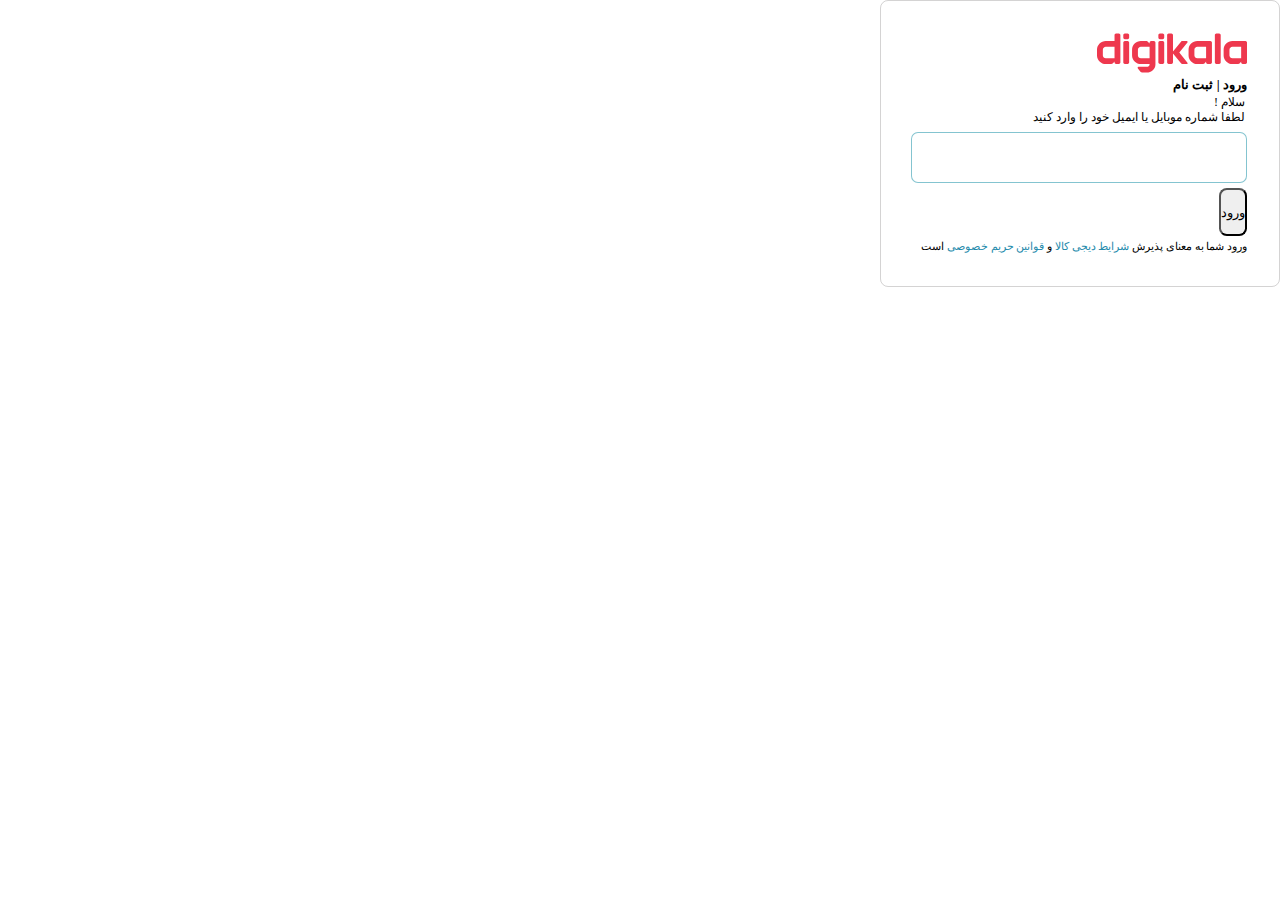
<file: login-page.html>
<!DOCTYPE html>
<html lang="en">
<head>
    <meta charset="UTF-8">
    <meta http-equiv="X-UA-Compatible" content="IE=edge">
    <meta name="viewport" content="width=device-width, initial-scale=1.0">
    <link href="https://cdn.jsdelivr.net/npm/bootstrap@5.0.2/dist/css/bootstrap.min.css" rel="stylesheet" integrity="sha384-EVSTQN3/azprG1Anm3QDgpJLIm9Nao0Yz1ztcQTwFspd3yD65VohhpuuCOmLASjC" crossorigin="anonymous">
    <link rel="stylesheet" href="style2.css">
    <title>فروشگاه اینترنتی دیجی کالا</title>
</head>
<body class="d-flex flex-column align-items-center justify-content-center">
    <main class="main d-flex flex-column align-items-center">
        <div class="mb-1">
            <img src="logo.svg" alt="digikala_logo">
        </div>

        <div>
            <div class="mt-3 p-1">
                <h5>ورود | ثبت نام</h5>
            </div>
            
            <div class="p-f-size">
                <p class="my-2 pt-2">سلام !</p>
                <p class="mb-3"> لطفا شماره موبایل یا ایمیل خود را وارد کنید</p>
            </div>

            <form id="form" class="d-flex flex-column">
                <input id="input-id" class="form-h pe-3 input mb-2" type="text">
                <p id="eror"></p>
                <button class="form-h border-[1px] border-[#67e8f9] btn-danger mt-2 mb-2" type="submit">ورود</button>
            </form>
            <span class="mb-3">ورود شما به معنای پذیرش <a href="">شرایط دیجی کالا</a> و <a href="">قوانین حریم خصوصی</a> است</span>
        </div>

    </main>    
</body>

<script src="login-js.js"></script>
</html>
</file>
<file: style.css>
* {
    margin: 0;
    padding: 0;
    box-sizing: border-box;
    font-family: Yekan bakh;
    text-decoration: none;
    direction: rtl;
}
a{
   color: #000;
}

/* Slideshow container */
.slideshow-container {
    max-width: 100%;
    position: relative;
    margin: auto;
  }
  
  /* Next & previous buttons */
  .prev, .next {
    cursor: pointer;
    position: absolute;
    top: 50%;
    width: auto;
    padding: 16px;
    margin-top: -22px;
    color: white;
    font-weight: bold;
    font-size: 18px;
    transition: 0.6s ease;
    border-radius: 0 3px 3px 0;
    user-select: none;
  }
  
  /* Position the "next button" to the right */
  .next {
    right: 0;
    border-radius: 3px 0 0 3px;
  }
  
  /* On hover, add a grey background color */
  .prev:hover, .next:hover {
    background-color: #f1f1f1;
    color: black;
  }

.top__rate__wrrapper{
    background-image: url(Main__image/Topimg.jpg);
    background-position: center;
    background-repeat: no-repeat;
    background-size: cover;
    width: 100%;
    height: 4rem;
}
.Nav__wrrapper{
    display: flex;
    justify-content: space-between;
    align-items: center;
    width: 100%;
    height: 5rem;
    padding: 0.5rem 9rem;
}
.logo__search__wrrapper,
.login__userbasket__wrrapper{
    display: flex;
    justify-content: center;
    align-items: center;
}
.Main__logo{
    display: flex;
    align-items: center;
}
.search__input__wrrapper{
    background-color: #f0f0f1;
    width: 35rem;
    height: 2.8rem;
    margin: 0 1rem;
    border-radius: 0.4rem;
    display: flex;
    align-items: center;
    color: #78716C;
    font-size: 13px;
    font-weight: bold;
}
.search__input__wrrapper svg {
    height: 17px;
    width: 17px;
}
.search__input , 
.user__basket{
    display: flex;
    align-items: center;
}
.search__input svg{
    margin: 0 1.2rem 0 0.7rem;
}
.login__button{
    display: flex;
    justify-content: center;
    align-items: center;
    padding: 0.6rem 1rem;
    border-radius: 0.4rem;
    border: 1px solid #D6D3D1;
    outline: none;
}
.login__button a{
    font-size: 13px;
    margin-right: 10px;
}
.login__button svg ,
.user__basket svg
{
    height: 21px;
    width: 21px;
}
.line__between__loginbasket{
    height: 1.7rem;
    width: 1px;
    background-color: #D6D3D1;
    margin: 0 10px;
}
.Menu__wrrapper{
    display: flex;
    justify-content: space-between;
    align-items: center;
    padding: 0.1rem 9rem;
}
.main__menu ,
.menu__item ,
.menu__commodity,
.your__location,
.slider__page{
    display: flex;
    align-items: center;
}
.menu__item{
    color: #78716C;
    font-size: 13px;
    margin: 0 10px;
}
.your__location{
    color: #404040;
    font-size: 13px;
}
.menu__item img{
    height: 20px;
    width: 20px;
    margin: 0 0 0 6px;
}
.menu__commodity{
    color: #000;
    font-size: 14px;
}
.menu__commodity img{
    height: 22px;
    width: 20px;
    margin: 0 0 0 10px;
}

/* Main part */

.Landing__part{
    width: 100%;
    height: 50vh;
    margin: 10px 0;
    position: relative;
    display: flex;
    flex-direction: column;
    align-items: center;
    background-image: url(Main__image/landing3.jpg);
    background-position: center;
    background-size: cover;
}

.Landing__image{
    width: 100%;
    height: 100%;
    object-fit: cover;
    position: absolute;
}
.slider__wrrapper{
    position: absolute;
    display: flex;
    justify-content: flex-end;
    align-items: flex-start;
    padding: 30px;
    flex-direction: column;
    width: 100%;
    height: 100%;
}
.slider__page__circle{
    height: 4px;
    width: 4px;
    background-color: #44403C;
    border-radius: 50%;
    margin: 0 5px;
}
.slider__button img{
    border-radius: 50%;
    background-color: #f0f0f1;
    padding: 12px;
    height: 40px;
    width: 40px;
    margin: 0 3px;
    cursor: pointer;
}
/* main container */

main{
    width: 66%;
    margin: 0 auto;
    padding: 0rem 0rem 6rem 0rem;
}
.other__application__part{
    width: 100%;
    height: 10rem;
    margin: 0 auto;
    display: flex;
    justify-content: center;
    align-items: center;
}
.other__application__wrrapper{
    width: 90%;
    display: flex;
    justify-content: center;
    align-items: center;
    flex-wrap: wrap;
}
.other__application__item{
    height: 80px;
    width: 80px;
    display: flex;
    flex-direction: column;
    justify-content: center;
    align-items: center;
}
.digi{
    background-color: #D6D3D1;
    height: 55px;
    width: 55px;
    border-radius: 35%;
    background-position: center;
    background-size: cover;
    border: 0;
    outline: none;
}
.digicircle{
    background-color: #D6D3D1;
    height: 55px;
    width: 55px;
    border-radius: 50%;
    background-position: center;
    background-size: cover;
    border: 0;
    outline: none;
}
.other__application__item__name{
    font-size: 12px;
    margin: 7px 0 0 0;
}
.digijet{
    background-image: url(Main__image/app__img/jet__img.png);
}
.digistyle{
    background-image: url(Main__image/app__img/ds__img.png);
}
.digipay{
    background-image: url(Main__image/app__img/dp__img.png);
}
.digimehr{
    background-image: url(Main__image/app__img/dn__img.png);
}
.digimamoriat{
    background-image: url(Main__image/app__img/help.png);
}
.digiplus{
    background-image: url(Main__image/app__img/digipay__image.png);
}
.digicharity{
    background-image: url(Main__image/app__img/dc__img.png);
}
.digitakhfif{
    background-image: url(Main__image/app__img/takhfif.png);
}

/* reduction part */

.everytime__reduction{
    width: 100%;
    height: 17rem;
    background-color: #ef3a4f;
    display: flex;
    justify-content: center;
    align-items: center;
    border-radius: 10px;
}
.everytime__reduction__wrrapper{
    display: flex;
    justify-content: space-between;
    align-items: center;
    width: 100%;
}
.everytime__reduction__rightitem{
    display: flex;
    flex-direction: column;
    justify-content: center;
    align-items: center;
    width: 16%;
}
.everytime__reduction__firstimg{
    background-image: url(Main__image/reduction.svg);
    background-position: center;
    background-size: cover;
    height: 80px;
    width: 80px;
    margin: 0 0 10px 0;
}
.everytime__reduction__secondimg{
    background-image: url(Main__image/reduction__second.png);
    background-position: center;
    background-size: cover;
    height: 120px;
    width: 120px;
    margin: 0 0 5px 0;
}
.reduction__showall{
    font-size: 15px;
    color: #fff;
}
.everytime__reduction__leftitem{
    display: flex;
    align-items: center;
    flex-grow: 1;
    overflow-x: scroll;
    scroll-behavior: smooth;
    height: 16rem;
    padding: 10px 0;
}
.everytime__reduction__leftitem::-webkit-scrollbar{
    background-color: #ef3a4f;
    height: 10px;
}
.everytime__reduction__leftitem::-webkit-scrollbar-thumb{
    background-color: #eaedea;
    border-radius: 16px;
    background-clip: padding-box;
}
.reduction__commodity{
    width: 80%;
    background-color: #fff;
    display: flex;
    flex-direction: column;
    justify-content: center;
    align-items: center;
    border-radius: 6px;
    margin: 0 3px;
    height: 100%;
    padding: 27px;
}
.reduction__commodity img{
    width: 100%;
}
.price__takhfif{
    display: flex;
    justify-content: space-around;
    align-items: center;
    width: 100%;
    margin: 27px 0 0 0;
}
.takhfiif {
    font-size: 13px;
    color: #fff;
    background-color: #ef3a4f;
    padding: 9px;
    width: 43px;
    border-radius: 1rem;
    display: flex;
    align-items: center;
    justify-content: center;
    line-height: 4px;
}
.main__price{
    display: flex;
    align-items: center;
    justify-content: center;
    margin: 4px 20px 0 0;
}
.price{
    font-size: 16px;
    margin: 0 0 0 3px;
}
.toman{
    font-size: 13px;
}

/* fresh part */

.Supermarket{
    width: 100%;
    height: 8.5rem;
    background-color: #eaedea;
    margin: 8px 0 8px 0;
    border-radius: 10px;
    display: flex;
    align-items: center;
}
.supermarket__wrrapper{
    display: flex;
    justify-content: space-between;
    align-items: center;
    padding: 12px;
    width: 100%;
}
.fresh__part{
    display: flex;
    justify-content: space-between;
    align-items: center;
}
.supermarket__icon{
    background-image: url(Main__image/marketImg/fresh.png);
    background-position: center;
    background-size: cover;
    height: 70px;
    width: 70px;
}
.supermarket__typo {
    background-image: url(Main__image/marketImg/fresh2.svg);
    background-position: center;
    background-size: cover;
    height: 2rem;
    width: 20rem;
    margin: 0px 18px;
    padding: 1rem;
}
.supermarket__takhfif{
    background-color: #39ae00;
    color: #fff;
    border-radius:10rem;
    height: 2rem;
    width: 7.5rem;
    display: flex;
    justify-content: center;
    align-items: center;
    cursor: pointer;
}

.fresh__commodity{
    display: flex;
    align-items: center;
    justify-content: center;
}

.fresh__commodity__item {
    height: 4rem;
    width: 4rem;
    border-radius: 25%;
    margin: 0 5px;
    background-position: center;
    background-size: cover;
}
.first__item{
    background-image: url(Main__image/marketImg/firstimg.jpg);
}
.second__item{
    background-image: url(Main__image/marketImg/secondimg.jpg);
}
.third__item{
    background-image: url(Main__image/marketImg/thirdimg.jpg);
}
.forth__item{
    background-image: url(Main__image/marketImg/sixthimg.jpg);
}
.fifth__item{
    background-image: url(Main__image/marketImg/fifthimg.jpg);
}
.more__fresh__comoditybtn{
    display: flex;
    justify-content: center;
    align-items: center;
    background-color: #fff;
    color: #39ae00;
    padding: 10px;
    border-radius: 3rem;
    font-size: 13px;
    margin: 0 10px;
}
.more__fresh__comoditybtn img{
    margin: 0 0 3px 0;
}


/* Bottom  Supermarket */

.Bottom__Supermarket{
    width: 100%;
    display: flex;
    align-items: center;
}
.Bottom__Supermarket__wrrapper{
    display: flex;
    justify-content: center;
    align-items: center;
}
.Bottom__Supermarket__item{
    margin: 0 8px;
}
.Bottom__Supermarket__item img{
    width: 100%;
    border-radius: 1rem;
}
.main__division{
    height: 100%;
    width: 100%;
}
.commodity__division{
    width: 100%;
    margin: 20px 0 0 0;
    
}
.commodity__division__wrrapper{
    height: 100%;
    width: 100%;
    display: flex;
    flex-direction: column;
    align-items: center;
}
.devision__title__text
, .digikala__suggestion__title
, .best__brands__title{
    font-size: 25px;
}
.division__img{
    height: 200px;
    width: 200px;
}
.main__division{
    display: flex;
    align-items: center;
    justify-content: center;
    flex-wrap: wrap;
    
}
.commodity__division__name{
    text-align: center;
}
.commodity__division__img{
    margin: 25px;
}
.commodity__division__name{
    font-size: 14px;
}

/* bottom devision */

.bottom__devision{
    display: flex;
    justify-content: center;
    align-items: center;
    width: 100%;
}

.bottom__devision__item{
    flex-grow: 1;
}

.bottom__devision__item img{
    width: 100%;
    height: 100%;
    margin: 1rem 0;
    border-radius: 6%;
    padding: 0 1rem;
}

/* digikala suggestion */

.digikala__suggestion{
    width: 100%;
}
.digikala__suggestion__wrrapper{
    height: 100%;
    width: 100%;
    display: flex;
    flex-direction: column;
    align-items: center;
}
.digikala__suggestion__commodity{
    box-shadow: rgba(149, 157, 165, 0.2) 0px 8px 24px;
    display: grid;
    grid-template-columns: repeat(auto-fit , minmax(200px , 1fr));
    grid-template-rows: repeat(2 , 1fr);
    height: 100%;
    width: 100%;
    outline: none;
    border-radius: 1rem;
}
.suggestion__commodity__main{
    display: flex;
    flex-direction: column;
    justify-content: center;
    align-items: center;
    background-color: #F5F5F4;
    border: 1px solid #E7E5E4;
}
.suggestion__commodity__img{
    height: 80px;
    width: 80px;
    padding: 13px;
    object-fit: contain;
}

.suggestion__commodity__backcolor{
    background-color: #fff;
    border-radius: 50%;
    height: 80px;
    width: 80px;
    display: flex;
    justify-content: center;
    align-items: center;
}
.suggestion__commodity__name{
    font-size: 14px;
    margin: 10px 0 0 0;
}
.digikala__suggestion__title{
    margin: 20px 0;
}

/* best brands */

.best__brands{
    width: 100%;
    margin: 2rem 0 0 0;
    border: 1px solid #E7E5E4;
    border-radius: 1rem;
}
.best__brands__wrrrapper{
    display: flex;
    align-items: center;
    flex-direction: column;
    height: 100%;
    width: 100%;
    padding: 1rem;
}
.best__brands__logo{
    display: flex;
    justify-content: center;
    align-items: center;
    width: 100%;
    height: 100%;
    margin: 1rem 0;
}
.logos{
    display: flex;
    justify-content: center;
    align-items: center;
    border-left: 1px solid #E7E5E4;
    height: 100%;
}
.logos img{
    width: 80%;
}

/* bottom brands */

.bottom__brands{
    width: 100%;
    margin: 20px 0;
    border-radius: 1rem;
    border: 1px solid #E7E5E4;
    display: flex;
    justify-content: center;
    align-items: center;
    flex-wrap: wrap;
}
.title__your__viwe{
    font-size: 17px;
}
.bottom__brands__wrrapper{
    display: grid;
    grid-template-columns: repeat(auto-fit , minmax(330px , 1fr));
    height: 100%;
    width: 100%;
    padding: 24px;
}

.firstpart{
    border-left: 1px solid #E7E5E4;
}
.secondpart{
    border-left: 1px solid #E7E5E4;
}


.brannds__wrrapper{
    height: 100%;
    display: flex;
    justify-content: center;
    align-items: center;
    flex-direction: column;
}
.brannds__commodity{
    display: grid;
    grid-template-columns: repeat(2 , 1fr);
    grid-template-rows: repeat(2 , 1fr);
    padding: 20px;
}
.brannds__commodity img{
    height: 150px;
    width: 150px;
}
.brannds__title{
    flex-grow: 1;
    color: #000;
    display: flex;
    flex-direction: column;
    justify-content: flex-start;
    width: 100%;
    padding: 0 20px;
}
.your__viwe{
    color: #a09095;
    font-size: 12px;
    margin: 4px 0 0 0;
}
.first__brannds__showall{
    display: flex;
    justify-content: center;
    align-items: center;
    color: #19c1db;
}
.first__brannds__showall span{
    margin: 3px 0 0 0;
}
.brannds__commodity :nth-child(1){
    border-left: 1px solid #E7E5E4;
    border-bottom: 1px solid #E7E5E4;
    padding: 10px;
}
.brannds__commodity :nth-child(2){
    border-bottom: 1px solid #E7E5E4;
    padding: 10px;
}
.brannds__commodity :nth-child(3){
    border-left: 1px solid #E7E5E4;
    padding: 10px;
}
.brannds__commodity :nth-child(4){
    padding: 10px;
}
.first__brannds__showall span{
    font-size: 12px
}

/* digiplus */

.digiplus__wrrapper{
    width: 100%;
    background-color: #941b80;
    display: grid;
    grid-template-columns: repeat(auto-fit , minmax(400px , 1fr));
    border-radius: 1rem;
    gap: 4px;
}
#png__digiplus{
    height: 300px;
    width: 400px;
    margin: -68px 0 0 0;
}
.digiplus__titile{
    color: #fff;
    font-size: 16px;
}
.digiplus__main{
    display: flex;
    justify-content: flex-start;
    align-items: flex-start;
    flex-direction: column;
    padding: 40px;
}
.digiplus__btn{
    display: flex;
    align-items: center;
    border: 1px solid #fff;
    padding: 6px 17px;
    border-radius: 10px;
    font-size: 13px;
    color: #fff;
}
.digiplus__main__part  , .digiplus__titile{
    margin: 0 0 12px 0;
}
.digiplus__money {
    display: flex;
    flex-direction: column;
    justify-content: flex-end;
    background-color: #fff;
    margin: 20px;
    border-radius: 1rem;
}
.digiplus__money__title{
    display: flex;
    justify-content: space-between;
    align-items: center;
    width: 100%;
    padding: 20px 20px;
}
.title__see__other{
    display: flex;
    justify-content: center;
    align-items: center;
}
.title__see__other__text{
    margin: 2px 0 0 4px;
    color: #941b80;
    font-size: 14px;
}
.digiplus__money__commodity{
    display: flex;
    justify-content: center;
    align-items: center;
    flex-wrap: wrap;
    flex-grow: 1;
    padding: 10px;
    justify-items: center;
    
}
.digiplus__money__commodity img{
    height: 100px;
    width: 100px;
}

/* DigiClup */

.digi__club{
    width: 100%;
    margin: 1rem 0 0 0;
    border-radius: 10px;
    background: linear-gradient(76.02deg,#35a6c8 33.32%,#007295 71.55%),radial-gradient(21.29% 87.33% at 50% 50.67%,#7cf2f6 0,#35a6c8 100%);
    display: flex;
    justify-content: center;
    align-items: center;
    flex-wrap: wrap;
}
.digi__club__logo{
    display: flex;
    align-items: center;
    justify-content: center;
    width: 100%;
}
.digi__club__logo img{
    height: 5rem;
    width: 8rem;
}
.digi__club__item{
    display: flex;
    justify-content: center;
    width: 100%;
    gap: 15px;
    padding: 0 0 15px 0;
    flex-wrap: wrap;

}
.Gardone{
    background-color: #fff;
    width: 18rem;
    height: 70%;
    display: flex;
    justify-content: center;
    align-items: center;
    border-radius: 5px;
}
.Gardone img{
    height: 5rem;
    width: 10rem;
    border-radius: 5px;
}
.digi__Club__Item__name{
    flex-grow: 1;
    margin-right: 30px;
    font-size: 14px;
}

/* best sales */

.best__Sales{
    display: flex;
    flex-direction: column;
    align-items: center;
    justify-content: center;
    width: 100%;
    margin: 2rem 0 0 0;
    border-radius: 1rem;
    border: 1px solid #E7E5E4;
}
.best__sales__title{
    margin: 15px 0 0 0;
    font-size: 21px;
}
.best__Sales__Main{
    flex-grow: 1;
    display: grid;
    grid-template-columns: repeat(4 , 1fr);
    width: 100%;
    padding: 10px;
    overflow-x: scroll;
}

.best__Sales__Main::-webkit-scrollbar{
    background-color: #fff;
    height: 10px;
    border-radius: 0rem 0rem 1rem 1rem;
    border: 1px solid #E7E5E4;
}
.best__Sales__Main::-webkit-scrollbar-thumb{
    background-color: #e0e0e2;
    border-radius: 0rem 0rem 1rem 1rem;
    background-clip: padding-box;
}

.best__Sales__item{
    display: flex;
    flex-direction: column;
    align-items: center;
    justify-content: space-around;
}
.best__Sales__EachRow{
    display: flex;
    align-items: center;
    justify-content: center;
}
.best__Sales__EachRow img{
    height: 70px;
    width: 70px;
}
.best__Sales__Name{
    color: #82858b;
    font-size: 14px;
    text-align: right;
}
.best__Sales__Number{
    color: #26c2d5;
    font-size: 30px;
    margin: 0 10px 0 0;
}


.best__Sales__item :nth-child(1) .best__Sales__Name{
    border-bottom: 1px solid #E7E5E4;
    padding: 33px 12px;
    width: 10rem;
}
.best__Sales__item :nth-child(2) .best__Sales__Name{
    border-bottom: 1px solid #E7E5E4;
    padding: 33px 12px;
    width: 10rem;
}
.best__Sales__item :nth-child(3) .best__Sales__Name{
    padding: 33px 12px;
    width: 10rem;
}

/* bottom best sales */

.bottom__bestSales{
    background-image: url(Main__image/bottom____bestsales/1-1.jpg);
    background-position: center;
    background-size: cover;
    width: 100%;
    height: 10rem;
    margin: 2rem 0 0 0;
    border-radius: 1rem;
}

/* read some thing */

.readsomeThing__part{
    display: flex;
    flex-direction: column;
    align-items: flex-start;
    width: 100%;
    margin: 2rem 0 0 0;
}

.readsomeThing__main{
    display: flex;
    align-items: center;
    justify-content: center;
    flex-grow: 1;
    gap: 1rem;
    flex-wrap: wrap;
}

.readsomeThing__item {
    display: flex;
    flex-direction: column;
    align-items: center;
    justify-content: center;
    border: 1px solid #d4d1d2;
    width: 18rem;
    border-radius: 10px;
    height: 15rem;
}
.readsomeThing__item img{
    width: 100%;
    border-radius: 10px 10px 0 0;
}
.readsomeThing__title{
    font-size: 17px;
}
.readsomeThing__text{
    font-size: 14px;
    color: #686264;
    margin: 10px 17px;
}

/* footer */

footer{
    display: flex;
    flex-direction: column;
    padding: 2rem 7rem 2rem 7rem;
    gap: 10px;
    border-top: 1px solid #D6D3D1;
    border-bottom: 1px solid #D6D3D1;
}
.footerLogo__Wrrapper{
    display: flex;
    align-items: center;
    justify-content: space-between;
    width: 100%;
}

.goUpBtn{
    padding: 10px 25px;
    border-radius: 10px;
    border: 1px solid #d4d1d2;
    color: #686264;
    background-color: transparent;
}
.goUpBtn i{
    margin: 0 3px 0 0;
}
.contactUs__Wrrapper{
    margin: 19px 0;
    color: #686264;
    width: 100%;
}
.footerSvg__Wrrapper{
    display: flex;
    justify-content: space-evenly;
    width: 100%;
    margin: 19px 0;
    flex-wrap: wrap;
}
.footerSvg__item{
    display: flex;
    flex-direction: column;
    justify-content: center;
    align-items: center;
    padding: 14px 10px;
}
.footersvg__text{
    font-size: 13px;
    color: #82858b;
}
.footerTxt__Wrrapper{
    display: grid;
    grid-template-columns: repeat(auto-fit , minmax(200px , 1fr));
    justify-items: center;
    width: 100%;
    padding: 2.5rem 0;
}
.footerTxt__item{
    display: flex;
    flex-direction: column;
    justify-content: flex-start;
    width: 100%;
    height: 100%;
    padding: 0 0 2.4rem 0;
    align-items: center;
}
.footerTxtEachText{
    color: #8f8780;
    font-size: 13px;
    margin: 5px 0;
}
.footerTxt__item h3 {
    margin: 0 0 10px 0;
}
.all__DigiKala__Channel{
    width: 100%;
    color: #a1a3a8;
    font-size: 2rem;
}
.all__DigiKala__Channel i {
    padding: 0 13px;
}
.EmailTitr {
    font-size: 18px;
    width: 100%;
}
.yourEmail__Input {
    width: 100%;
    display: flex;
    justify-content: space-between;
    align-items: center;
    flex-grow: 1;
}
.yourEmail__Input input {
    background-color: #f0f0f1;
    border: 0;
    outline: none;
    height: 3.5rem;
    flex-grow: 1;
    border-radius: 12px;
    padding: 0 10px 0 0;
}
.yourEmail__Input input::placeholder{
    font-size: 15px;
}
.okEmailBtn{
    padding: 1rem 1rem;
    height: 3.5rem;
    font-size: 15px;
    margin: 0 5px 0 0;
    border-radius: 12px;
    outline: none;
    border: 0;
    background-color: #e0e0e2;
    color: #fff;
}
.footerGetApp__Wrrapper{
    display: flex;
    justify-content: space-between;
    align-items: center;
    width: 100%;
    background-color: #3c4b6d;
    padding: 1rem;
    border-radius: 1rem;
    color: #fff;
}
.downloadAppMainLogo{
    display: flex;
    justify-content: center;
    align-items: center;
}
.downloadAppText{
    margin: 0 10px 0 0;
}
.downloadAppAllLogo{
    display: flex;
    align-items: center;
    justify-content: center;
    flex-wrap: wrap;
}
.downloadAppAllLogo img{
    height: 3rem; 
    width: 9rem;
    margin: 0 10px 10px 0 ;
}
.downloadAppAllLogo img:last-child{
    background-color: #fff;
    width: 3rem;
    border-radius: 8px;
}
.EndSite{
    width: 100%;
    display: flex;
    flex-direction: column;
    align-items: center;
    justify-content: center;
}
.EndSite__text{
    padding: 2rem 0;
    color: #a1a3a8;
}
.EndSite__AllLogo{
    background-color: #f0f0f1;
    width: 100%;
    display: grid;
    grid-template-columns: repeat(auto-fit, minmax(250px, 1fr));
    align-items: center;
    justify-items: center;
}
.EndSite__AllLogo img {
    height: 5.6rem;
    width: 100%;
    border: 1px solid #e0e0e2;
    padding: 2rem;
}

/* Media Qearies */

@media screen and (max-width: 1900px) {
    .bottom__devision__wrrapper {
        flex-wrap: wrap;
    }
}


@media screen and (max-width: 1615px) {
    main{
        width: 75%;
    }
}

@media screen and (max-width: 1460px) {
    main{
        width: 85%;
    }
}

@media screen and (max-width: 1280px) {
    main{
        width: 90%;
    }
    .menu__item , .line__between__loginbasket{
        display: none;
    }
    .login_LineBetween_mainUserBasket{
        display: block;
    }
}
@media screen and (max-width: 1184px) {
    .Nav__wrrapper {
        padding: 0rem 1rem;
    }
    .Menu__wrrapper {
        padding: 0 1rem;
    }
    .Supermarket {
        height: 12.5rem;
    }
    .supermarket__wrrapper {
        align-items: center;
        padding: 12px;
        flex-direction: column;
        gap: 16px;
    }
}

@media screen and (max-width: 1140px) {
    .Landing__part{
        height: 32vh;
    }
    .slider__wrrapper {
        padding: 15px;
    }
    .everytime__reduction__rightitem {
        width: 28%;
    }
    .Bottom__Supermarket__wrrapper{
        display: grid;
        grid-template-columns: repeat(auto-fit , minmax(200px , 1fr));
        width: 100%;
    }
    .Bottom__Supermarket__item:nth-last-child(4){
        align-self: center;
    }
}


@media screen and (max-width: 930px) {
    .search__input__wrrapper {
        width: 25rem;
    }
    .everytime__reduction__rightitem {
        width: 33%;
    }
    .Bottom__Supermarket__wrrapper {
        flex-wrap: wrap;
    }
    .digiplus__main {
        align-items: center;
        gap: 1rem;
    }
    .digiplus__btn {
        align-items: center;
        padding: 6px 30px;
        font-size: 20px;
        margin: 0 0 44px 0;
    }
}




@media screen and (max-width: 850px) {
    .everytime__reduction__rightitem {
        width: 40%;
    }
    .EndSite__text {
        text-align: center;
    }

}


@media screen and (max-width: 770px) {
    .search__input__wrrapper {
        width: 15rem;
    }
    .everytime__reduction__rightitem {
        width: 60%;
    }
    .other__application__part {
        margin: 2rem 0;
    }
}



@media screen and (max-width: 650px) {
    .fresh__part {
        flex-direction: column;
        gap: 2rem;
    }
    .Supermarket {
        height: 20rem;
    }
    .everytime__reduction {
        height: 26rem;
        justify-content: center;
        align-items: center;
    }
    .everytime__reduction__rightitem {
        width: 100%;
        flex-direction: row;
        gap: 2rem;
        justify-content: space-evenly;
    }
    .everytime__reduction__wrrapper {
        justify-content: center;
        align-items: center;
        flex-direction: column;
    }
    .everytime__reduction__leftitem {
        padding: 10px 10px;
        width: 100%;
    }
    footer {
        padding: 2rem;
    }
}

@media screen and (max-width: 610px) {
    #login__text{
        display: none;
    }
    .login__button {
        padding: 0.4rem;
    }
    .fresh__commodity {
        flex-wrap: wrap;
        gap: 1rem;
    }
    .Supermarket {
        height: 25rem;
    }
    #footer__text{
        text-align: center;
    }

}

@media screen and (max-width: 590px) {
    .Landing__image {
        height: 83%;
    }
    .slider__wrrapper {
        padding: 30px 11px;
    }
}


@media screen and (max-width: 530px) {
    .Landing__image {
        height: 73%;
    }
    .slider__wrrapper {
        padding: 55px 11px;
    }
}

@media screen and (max-width: 510px) {
    .Nav__wrrapper {
        flex-direction: column-reverse;
        justify-content: center;
        align-items: flex-start;
        padding: 3.5rem 1rem;
        gap: 1rem;
        height: 12rem;
    }
    .login__userbasket__wrrapper {
        align-self: flex-end;
    }
    #login__text {
        display: block;
    }
    .logo__search__wrrapper{
        display: flex;
        justify-content: center;
        align-items: center;
        flex-direction: column;
        width: 100%;
    }
    .Main__logo{
        margin: 20px 0;
    }
    .login__userbasket__wrrapper {
        width: 100%;
        justify-content: space-between;
    }
    .login_LineBetween_mainUserBasket{
        display: none;
    }
    .search__input__wrrapper {
        width: 100%;
        margin: 0 0 15px 0;
    }
}

@media screen and (max-width: 460px) {
    .slider__wrrapper {
        padding: 55px 11px;
    }
}

@media screen and (max-width: 440px) {
    .digiplus__wrrapper {
        display: block;
        padding: 1rem 0;
      }
}

@media screen and (max-width: 410px) {
    .bottom__brands__wrrapper {
        display: flex;
        overflow-x: scroll;
    }
}

@media screen and (max-width: 395px) {
    .other__application__part {
        margin: 4rem 0;
    }
    #png__digiplus {
        height: 245px;
        width: 300px;

      }
}

@media screen and (max-width: 380px) {
    .Supermarket {
        height: 29rem;
    }
    .footerLogo__Wrrapper {
        flex-direction: column-reverse;
    }
    .goUpBtn {
        margin: 0 0 2rem 0;
    }
    .footerGetApp__Wrrapper {
        flex-direction: column;
    }
    .downloadAppMainLogo {
        margin: 0 0 1rem;
    }
    .EndSite__text {
        text-align: center;
    }

}

section{
    opacity: 0;
    transform: translateY(30px);
    transition: opacity 0.5s ease, transform 0.5s ease;
  }
  
.reveal{
    opacity: 1!important;
    transform: translateY(0)!important;
}
</file>
<file: style2.css>
body {
    width: 100vw;
    height: 100vh;
    direction: rtl;
}

* {
    margin: 0;
    padding: 0;
    box-sizing: border-box;
}

main {
    width: 400px;
    border: 0.8px solid rgba(42, 41, 41, 0.205);
    border-radius: 8px;
    padding: 32px;
}

main div img {
    width: 150px;
    height: 40px;
}

.p-f-size {
    margin: 2px;
    font-size: 12px;
}

.form-h {
    height: 48.25px;
    margin-top: 5px;
    border-radius: 7.8px;
}

.input {
    
    border: 1px solid rgba(70, 166, 185, 0.667);
    width: 21rem !important;
    height: 3.2rem;
    border-radius: 7px;
    outline: none;
}

main div span {
    font-size: 11px;
}

a {
    color: rgb(38, 139, 172);
    text-decoration: none;
}

#eror {
    color: rgb(187, 29, 29);
    font-size: 12px;
}
</file>
